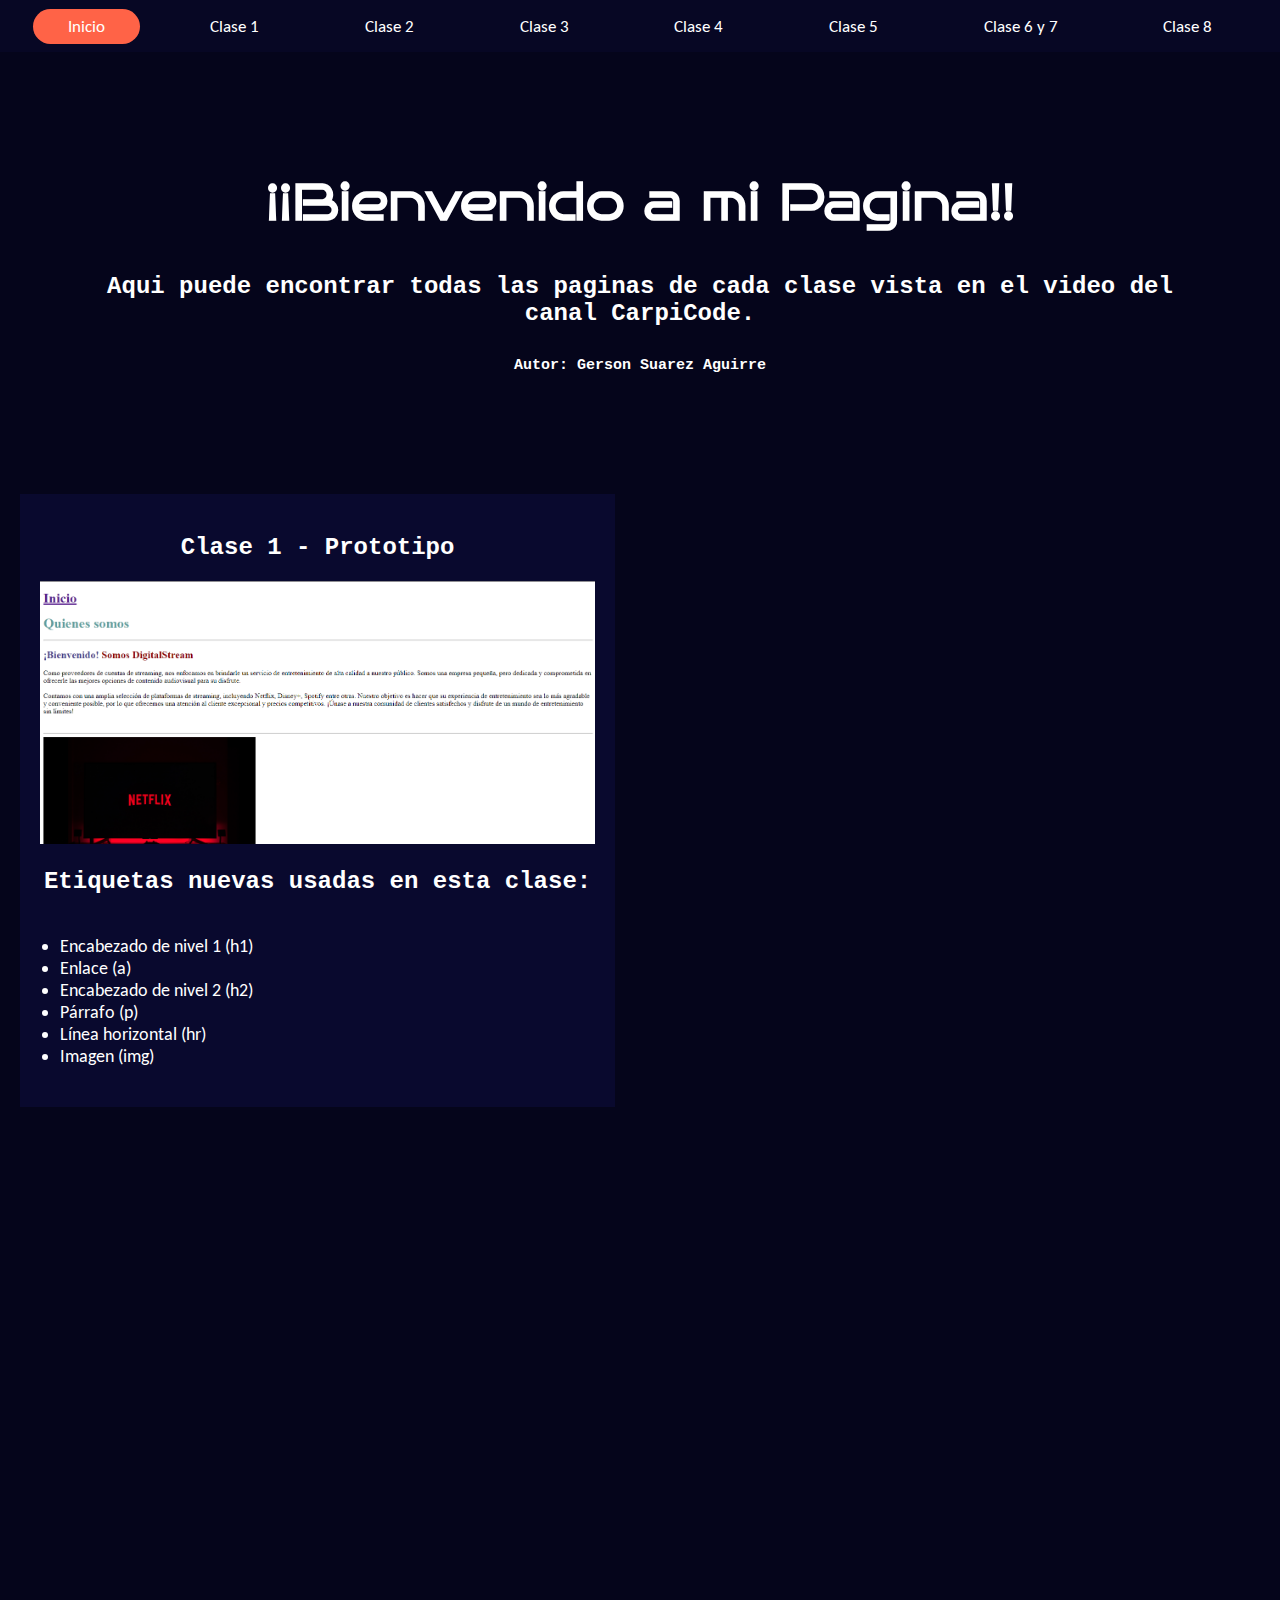
<file: index.html>
<!DOCTYPE html>
<html lang="en">
<head>
    <meta charset="UTF-8">
    <meta http-equiv="X-UA-Compatible" content="IE=edge">
    <meta name="viewport" content="width=device-width, initial-scale=1.0">
    <title>DigitalStream</title>
    <link rel="stylesheet" href="./styles/styles.css">
    <link href="https://unpkg.com/aos@2.3.1/dist/aos.css" rel="stylesheet">

</head>
<body>

    <header>
        <nav class="menuP">
            <ul>
                <li class="menuP_item active">
                    <a href="./index.html">Inicio</a>
                </li>

                <li class="menuP_item">
                    <a href="./Clase 1/index.html">Clase 1</a>
                </li>

                <li class="menuP_item">
                    <a href="./Clase 2/index.html">Clase 2</a>
                </li>     

                <li class="menuP_item">
                    <a href="./Clase 3/index.html">Clase 3</a>
                </li>     

                <li class="menuP_item">
                    <a href="./Clase 4/index.html">Clase 4</a>
                </li>     

                <li class="menuP_item">
                    <a href="./Clase 5/index.html">Clase 5</a>
                </li>     

                <li class="menuP_item">
                    <a href="./Clase 6 y 7/index.html">Clase 6 y 7</a>
                </li>     

                <li class="menuP_item">
                    <a href="./Clase 8/index.html">Clase 8</a>
                </li>     

            
            </ul>
        </nav>    
    </header>


    <section>
        <div class="texto">
            <h1>¡¡Bienvenido a mi Pagina!!</h1>
            <h3>Aqui puede encontrar todas las paginas de cada clase vista en el video del canal CarpiCode.</h3>
            <h6>Autor: Gerson Suarez Aguirre</h6>
        </div>

    </section>



    <section>
        <div class="contenedor">
            <div class="pagina 1 " data-aos="fade-right">
                <a class="contenido pagina1" href="./Clase 1/index.html">
                    <h2>Clase 1 - Prototipo</h2>
                    <img class="imagen" src="./img/clase 1.png" alt="">
                <h3>Etiquetas nuevas usadas en esta clase:</h3>                 

                <ul>
                    <li>Encabezado de nivel 1 (h1)</li>
                    <li>Enlace (a)</li>
                    <li>Encabezado de nivel 2 (h2)</li>
                    <li>Párrafo (p)</li>
                    <li>Línea horizontal (hr)</li>
                    <li>Imagen (img)</li>
                  </ul>    
                </a>


            </div>


            <div class="vacio">
                <div class="vacio">
                    <h6>(Hecho por Gerson Suarez Aguirre)</h6>
                </div>  
            </div>   

            <div class="vacio">
                <div class="vacio">
                    <h6>(Hecho por Gerson Suarez Aguirre)</h6>
                </div>  
            </div>
            

            <div class="pagina 2" data-aos="fade-left">
                <a class="contenido pagina2" href="./Clase 2/index.html">
                    <h2>Clase 2 - Herramientas HTML</h2>
                    <img class="imagen" src="./img/clase 2.png" alt="">
                <h3>Etiquetas nuevas usadas en esta clase:</h3>                 
                <ul>
                    <li>Lista no ordenada (ul) y sus elementos de lista (li)</li>
                    <li>Lista ordenada (ol) y sus elementos de lista (li)</li>
                    <li>Tabla (table), fila de tabla (tr), celda de encabezado de tabla (th) y celda de tabla (td)</li>
                    <li>Formulario (form), entrada de texto (input), etiqueta de formulario (label) y botón (button)</li>
                    <li>Contenedor genérico (div) y elemento en línea genérico (span)</li>
                    <li>Salto de línea (br)</li>
                    <li>Línea horizontal (hr)</li>
                  </ul>  
                  
                </a>


            </div>

            <div class="vacio">
                <div class="vacio">
                    <h6>(Hecho por Gerson Suarez Aguirre)</h6>
                </div>  
            </div>   

            <div class="vacio">
                <div class="vacio">
                    <h6>(Hecho por Gerson Suarez Aguirre)</h6>
                </div>  
            </div>
            
            
           

            <div class="pagina 3" data-aos="fade-right">
                <a class="contenido pagina3" href="./Clase 3/index.html">
                    <h2>Clase 3 - Adicion de CSS</h2>
                    <img class="imagen" src="./img/clase 3.png" alt="">
                <h3>Propiedades nuevas usadas en esta clase:</h3> 
                <ul>
                    <li>background-color</li>
                    <li>color</li>
                    <li>padding</li>
                    <li>text-align</li>
                    <li>font-family</li>
                    <li>font-size</li>
                    <li>font-weight</li>
                    <li>line-height</li>
                    <li>margin</li>
                    <li>display</li>
                    <li>width</li>
                    <li>height</li>
                    <li>background-image</li>
                    <li>background-size</li>
                    <li>background-repeat</li>
                    <li>background-position</li>
                  </ul>    
                  
                </a>



            </div>


            <div class="vacio">
                <div class="vacio">
                    <h6>(Hecho por Gerson Suarez Aguirre)</h6>
                </div>  
            </div>   

            <div class="vacio">
                <div class="vacio">
                    <h6>(Hecho por Gerson Suarez Aguirre)</h6>
                </div>  
            </div>
            

            <div class="pagina 4" data-aos="fade-left">
                <a class="contenido pagina4" href="./Clase 4/index.html">
                    <h2>Clase 4 - Probando Box Model</h2>
                    <img class="imagen" src="./img/clase 4.png" alt="">
                <h3>Propiedades nuevas usadas en esta clase:</h3>                 
                <ul>
                    <li>font-family</li>
                    <li>list-style-type</li>
                    <li>padding-block</li>
                    <li>text-align</li>
                    <li>position</li>
                    <li>top</li>
                    <li>z-index</li>
                    <li>display</li>
                    <li>margin-inline</li>
                    <li>text-decoration</li>
                    <li>border-radius</li>
   
                  </ul>
                </a>

            </div>


            <div class="vacio">
                <div class="vacio">
                    <h6>(Hecho por Gerson Suarez Aguirre)</h6>
                </div>  
            </div>   

            <div class="vacio">
                <div class="vacio">
                    <h6>(Hecho por Gerson Suarez Aguirre)</h6>
                </div>  
            </div>
            


            <div class="pagina 5" data-aos="fade-right">
                <a class="contenido pagina5" href="./Clase 5/index.html">
                    <h2>Clase 5 - Probando Flexbox</h2>
                    <img class="imagen" src="./img/clase 5.png" alt="">
                <h3>Propiedades nuevas usadas en esta clase:</h3>                 

                <ul>
                    <li>flex-direction</li>
                    <li>font-size</li>
                    <li>border-radius</li>
                    <li>overflow</li>
                    <li>gap</li>
                  </ul>
                </a>

                  

            </div>


            <div class="vacio">
                <div class="vacio">
                    <h6>(Hecho por Gerson Suarez Aguirre)</h6>
                </div>  
            </div>   

            <div class="vacio">
                <div class="vacio">
                    <h6>(Hecho por Gerson Suarez Aguirre)</h6>
                </div>  
            </div>
            

            <div class="pagina 67" data-aos="fade-left">
                <a class="contenido pagina6y7" href="./Clase 6 y 7/index.html">
                    <h2>Clase 7 y 8 - Probando Grid</h2>
                    <img class="imagen" src="./img/clase 6 y 7.png" alt="">
                <h3>Propiedades nuevas usadas en esta clase:</h3>                 

                <ul>
                    <li>grid-template-columns</li>
                    <li>grid-template-rows</li>
                    <li>grid-template-areas</li>
                    <li>max-width</li>
                    <li>object-fit</li>
                    <li>gap</li>
                    <li>border-radius</li>
                  </ul>
                </a>

            </div>


            <div class="vacio">
                <div class="vacio">
                    <h6>(Hecho por Gerson Suarez Aguirre)</h6>
                </div>  
            </div>   

            <div class="vacio">
                <div class="vacio">
                    <h6>(Hecho por Gerson Suarez Aguirre)</h6>
                </div>  
            </div>

            <div class="pagina 8" data-aos="fade-right">
                <a class="contenido pagina8" href="./Clase 8/index.html">
                    <h2>Clase 8 - Aplicando Animation, transform y transition</h2>
                    <img class="imagen" src="./img/clase 8.png" alt="">
                <h3>Propiedades nuevas usadas en esta clase:</h3>                 
                <ul>
                    <li>overflow</li>
                    <li>flex-direction</li>
                    <li>-webkit-animation (extraido de una pagina)</li>
                    <li>animation</li>
                    <li>transform</li>
                    <li>transition</li>
                    <li>box-shadow</li>
                  </ul>
                     
                </a>

            </div>


            

    </section>

    <script src="https://unpkg.com/aos@2.3.1/dist/aos.js"></script>
    <script>
        AOS.init();
      </script>


</body>
</html>
</file>
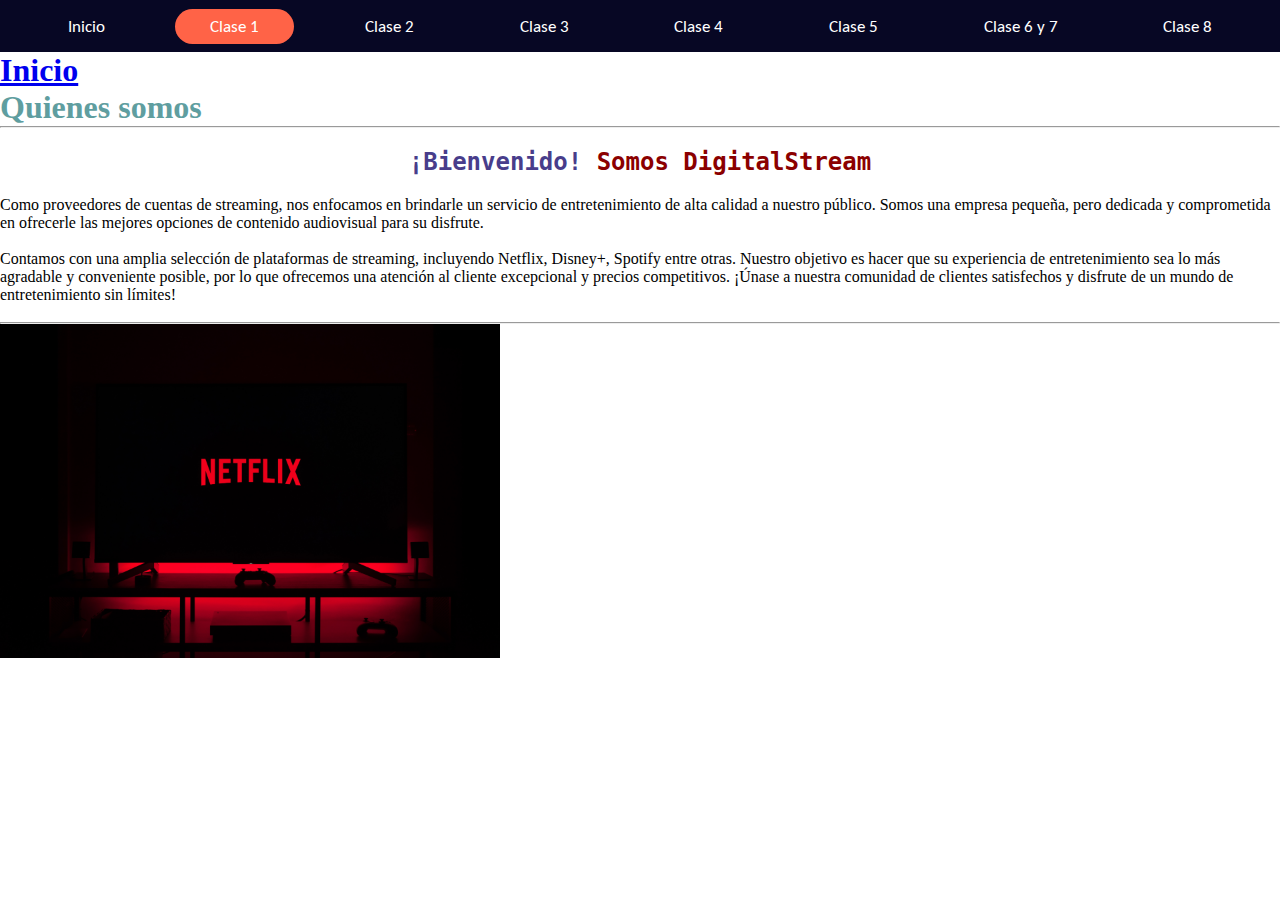
<file: Clase 1/index.html>
<!DOCTYPE html>
<html lang="en">
<head>
    <meta charset="UTF-8">
    <meta http-equiv="X-UA-Compatible" content="IE=edge">
    <meta name="viewport" content="width=device-width, initial-scale=1.0">
    <title>Clase 1</title>
    <link rel="stylesheet" href="../styles/styles.css">

</head>
<body>

    <header>
        <nav class="menuP">
            <ul>
                <li class="menuP_item ">
                    <a href="../index.html">Inicio</a>
                </li>

                <li class="menuP_item active">
                    <a href="./index.html">Clase 1</a>
                </li>

                <li class="menuP_item">
                    <a href="../Clase 2/index.html">Clase 2</a>
                </li>     

                <li class="menuP_item">
                    <a href="../Clase 3/index.html">Clase 3</a>
                </li>     

                <li class="menuP_item">
                    <a href="../Clase 4/index.html">Clase 4</a>
                </li>     

                <li class="menuP_item">
                    <a href="../Clase 5/index.html">Clase 5</a>
                </li>     

                <li class="menuP_item">
                    <a href="../Clase 6 y 7/index.html">Clase 6 y 7</a>
                </li>     

                <li class="menuP_item">
                    <a href="../Clase 8/index.html">Clase 8</a>
                </li>     

            
            </ul>
        </nav>    
    </header>
    <h1><a href="./index.html">Inicio</a></h1>


    <h1 style="color:cadetblue">Quienes somos</h1>
    <hr>
    <h2 style="color:darkred"><span style="color:darkslateblue">¡Bienvenido! </span>Somos DigitalStream</h2>
    <p>
        Como proveedores de cuentas de streaming, nos enfocamos en brindarle un servicio de entretenimiento de alta calidad a nuestro público. Somos una empresa pequeña, pero dedicada y comprometida en ofrecerle las mejores opciones de contenido audiovisual para su disfrute. 
        <br>
        <br>
        Contamos con una amplia selección de plataformas de streaming, incluyendo Netflix, Disney+, Spotify entre otras. Nuestro objetivo es hacer que su experiencia de entretenimiento sea lo más agradable y conveniente posible, por lo que ofrecemos una atención al cliente excepcional y precios competitivos. ¡Únase a nuestra comunidad de clientes satisfechos y disfrute de un mundo de entretenimiento sin límites!</p>
    <br>
    <hr>
    <img src="./Imagenes/1152297.jpg" alt="" width="500px">

    
</body>
</html>
</file>
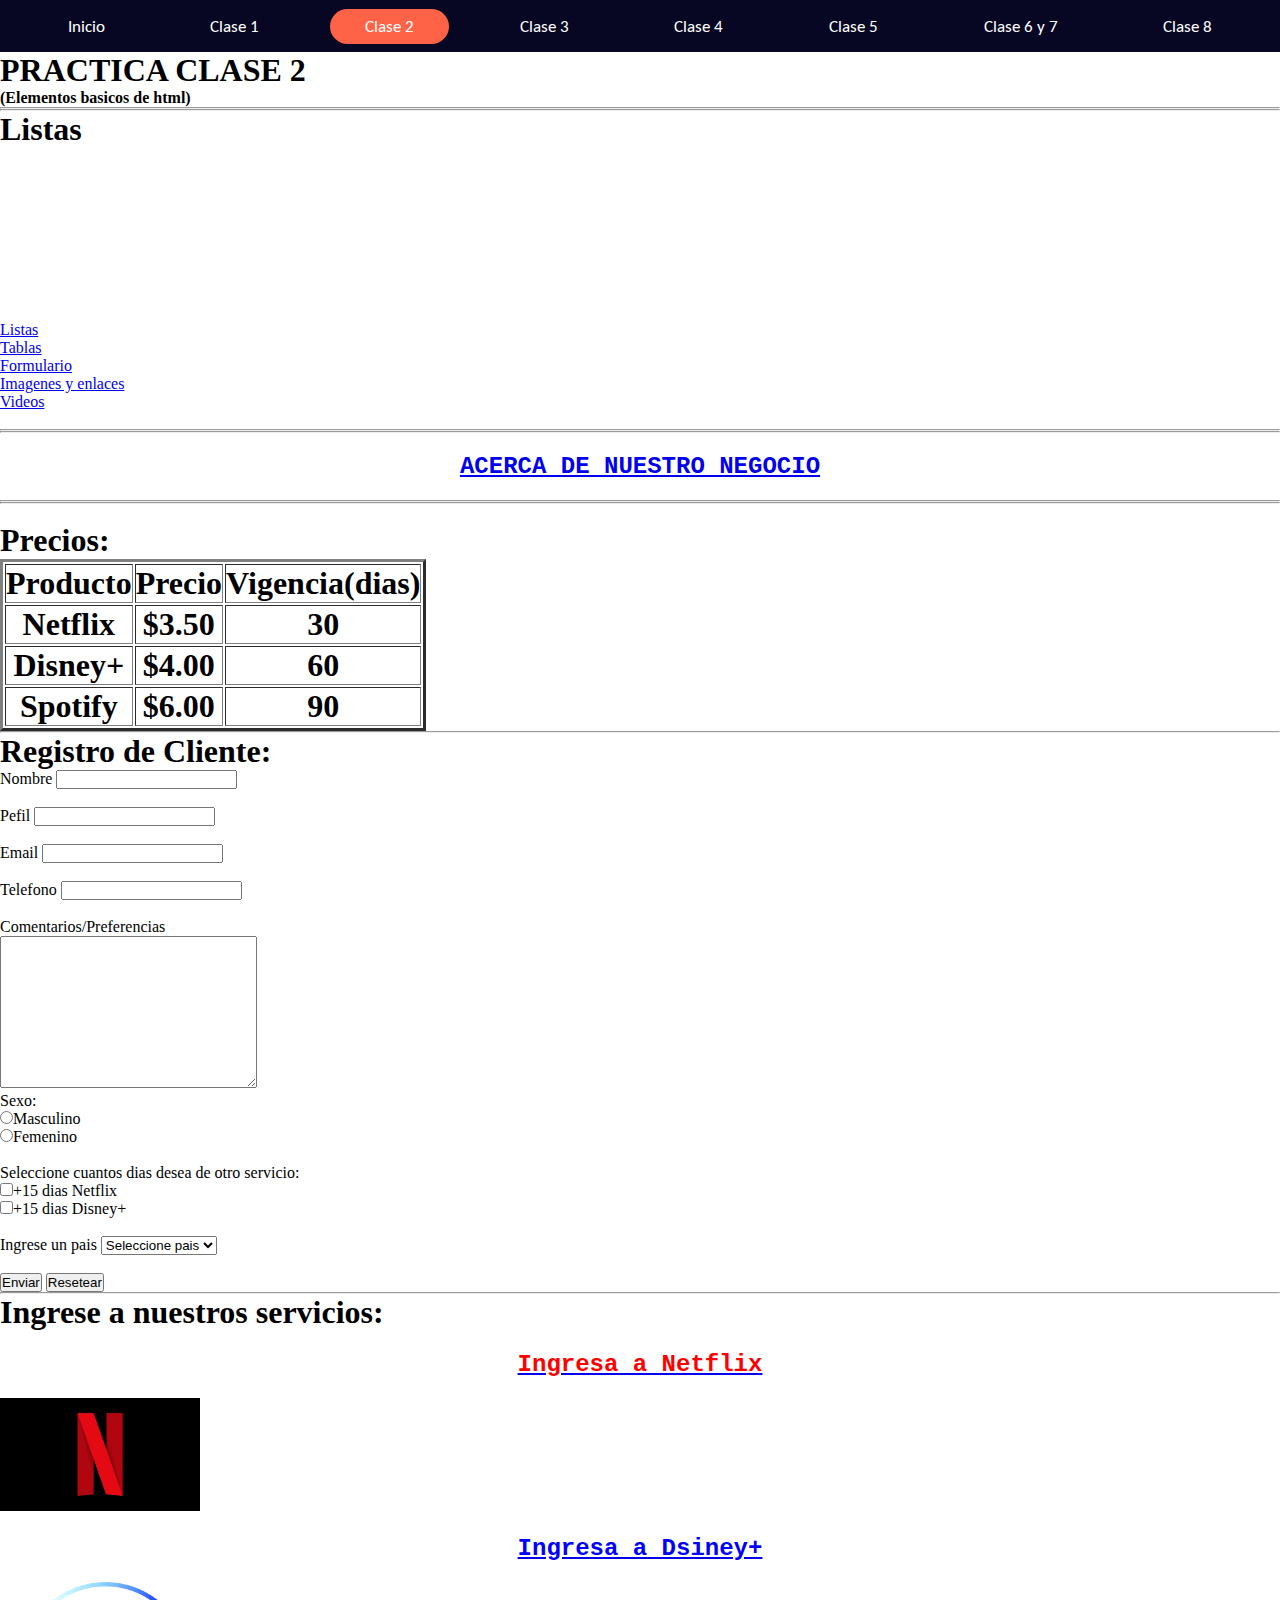
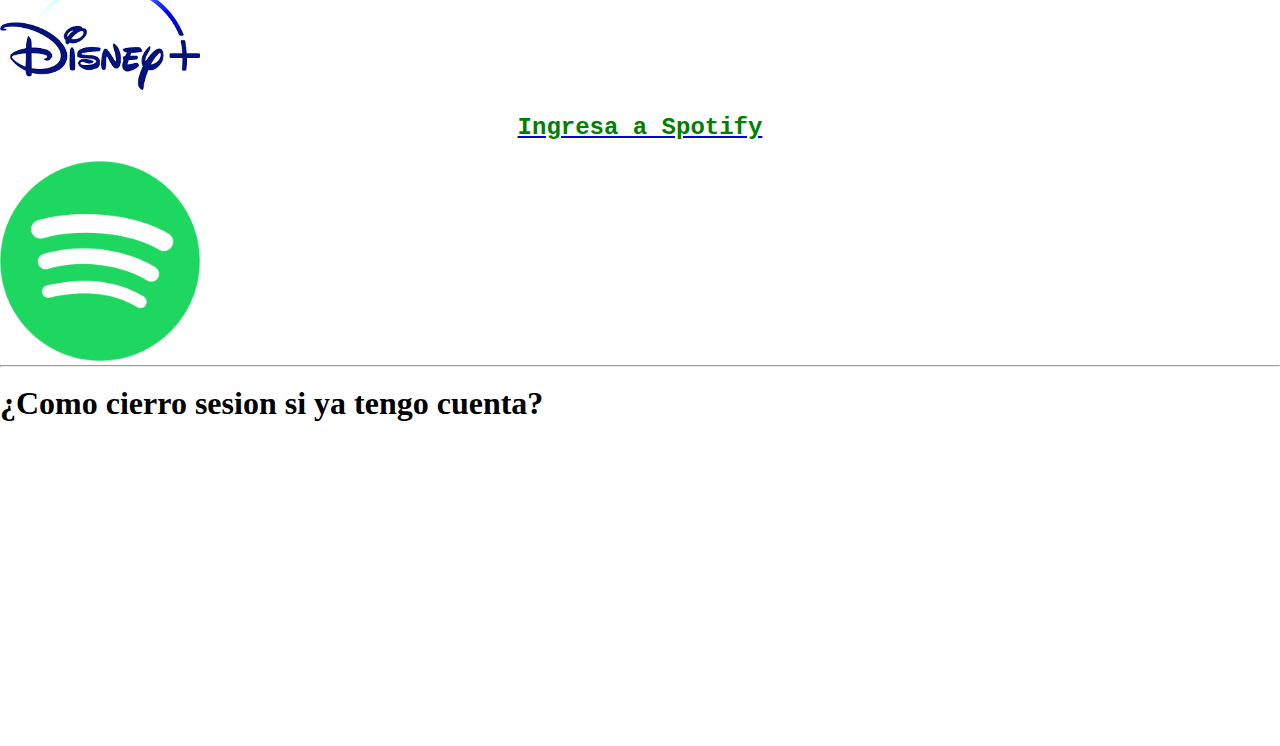
<file: Clase 2/index.html>
<!DOCTYPE html>
<html lang="en">
  <head>
    <meta charset="UTF-8" />
    <meta http-equiv="X-UA-Compatible" content="IE=edge" />
    <meta name="viewport" content="width=device-width, initial-scale=1.0" />
    <title>Clase 2: Primeros pasos con HTML</title>
    <link rel="shortcut icon" href="./imagenes/pngtree-real-estate-business-logo-template-building-property-development-and-construction-logo-image_317796.jpg" type="image/x-icon">
    <link rel="stylesheet" href="../styles/styles.css">

</head>
<body>

    <header>
        <nav class="menuP">
            <ul>
                <li class="menuP_item ">
                    <a href="../index.html">Inicio</a>
                </li>

                <li class="menuP_item ">
                    <a href="../Clase 1/index.html">Clase 1</a>
                </li>

                <li class="menuP_item active">
                    <a href="./index.html">Clase 2</a>
                </li>     

                <li class="menuP_item">
                    <a href="../Clase 3/index.html">Clase 3</a>
                </li>     

                <li class="menuP_item">
                    <a href="../Clase 4/index.html">Clase 4</a>
                </li>     

                <li class="menuP_item">
                    <a href="../Clase 5/index.html">Clase 5</a>
                </li>     

                <li class="menuP_item">
                    <a href="../Clase 6 y 7/index.html">Clase 6 y 7</a>
                </li>     

                <li class="menuP_item">
                    <a href="../Clase 8/index.html">Clase 8</a>
                </li>     

            
            </ul>
        </nav>    
    </header>

    <h1>PRACTICA CLASE 2</h1>
    <h4>(Elementos basicos de html)</h4>
    <hr>
    <hr>
    

    <h1 id="lista">Listas</h1>
    <h3>Tipos de listas:</h3>

    <ul>
        <li>Lista</li>
        <li>Con</li>
        <li>Puntos</li>
    </ul>

    <ol>
        <li><a href="#lista">Listas</a></li>
        <li><a href="#tablas">Tablas</a></li>
        <li><a href="#formulario">Formulario</a></li>
        <li><a href="#imagen">Imagenes y enlaces</a></li>
        <li><a href="#videos">Videos</a></li>


    </ol>

    <br>
    <hr>
    <hr>
    <h2><a href="./quienes-somos.html">ACERCA DE NUESTRO NEGOCIO</a></h2>
    <hr>
    <hr>
    <br>



    
    <h1 id="tablas">Precios:</51>

    <table border="3">
        <tr>
            <th>Producto</th>
            <th>Precio</th>
            <th>Vigencia(dias)</th>
        </tr>
        <tr>
            <th>Netflix</th>
            <th>$3.50</th>
            <th>30</th>
        </tr>
        <tr>
            <th>Disney+</th>
            <th>$4.00</th>
            <th>60</th>
        </tr>
        <tr>
            <th>Spotify</th>
            <th>$6.00</th>
            <th>90</th>
        </tr>
        
        
    </table>
    <hr>


    <h1>Registro de Cliente:</h1>
    <form id="formulario">
        <label for="nombre">
            Nombre
            <input type="text" id="nombre" required><br><br>
        </label>

        <label for="perfil">
            Pefil
            <input type="text" id="perfil" required><br><br>
        </label>
       
        <label for="email">
            Email
            <input type="email" id="email" required><br><br>
        </label>

        <label for="telefono">
            Telefono
            <input type="number" id="telefono" required><br><br>

        </label>

        <label for="mensaje">
            Comentarios/Preferencias<br>
            <textarea name="" id="mensaje" cols="30" rows="10" required></textarea>

        </label>
        <br>

        <label for="masc">Sexo:<br>
            <input type="radio" name="a" id="masc">Masculino

        </label>
        <br>

        <label for="fem">
            <input type="radio" name="a" id="fem">Femenino

        </label>
        <br>
        <br>

        <label for="sicheck">Seleccione cuantos dias desea de otro servicio:<br>
            <input type="checkbox" name="a" id="sicheck">+15 dias Netflix

        </label>
        <br>

        <label for="nocheck">
            <input type="checkbox" name="a" id="nocheck">+15 dias Disney+

        </label>
        <br>
        <br>

        <label>
            Ingrese un pais
            <select name="" id="">
                <option disabled selected>Seleccione pais</option>
                <option>Ecuador</option>
                <option>Peru</option>
                <option>Chile</option>
                <option>Colombia</option>


    
            </select>
    
        </label>


        <br>

        <br>

        <button type="submit">Enviar</button>
        <button type="reset">Resetear</button>

              

    </form>
<hr>


    <h1 id="imagen">Ingrese a nuestros servicios:</h1>
    <a href="https://www.netflix.com/ec/login?nextpage=https%3A%2F%2Fwww.netflix.com%2Fbrowse" target="_blank"><h3 style="color :red">Ingresa a Netflix</h3></a>
    <img src="./imagenes/net.png" alt="Texto de imagen" width="200px">
    
    <a href="https://www.disneyplus.com/es-419/login" target="_blank"><h3 style="color :blue">Ingresa a Dsiney+</h3></a>
    <img src="./imagenes/descargar.png" alt="Texto de imagen" width="200px">

    <a href="https://accounts.spotify.com/en/login" target="_blank"><h3 style="color :green">Ingresa a Spotify</h3></a>    
    <img src="./imagenes/Spotify_logo_without_text.svg.webp" alt="Texto de imagen" width="200px">

    <hr>
    <br>

    <h1 id="videos">¿Como cierro sesion si ya tengo cuenta?</h1>

    <iframe width="560" height="315" src="https://www.youtube.com/embed/7I9YYx5rNzQ" title="YouTube video player" frameborder="0" allow="accelerometer; autoplay; clipboard-write; encrypted-media; gyroscope; picture-in-picture; web-share" allowfullscreen></iframe>


  </body>
</html>
</file>
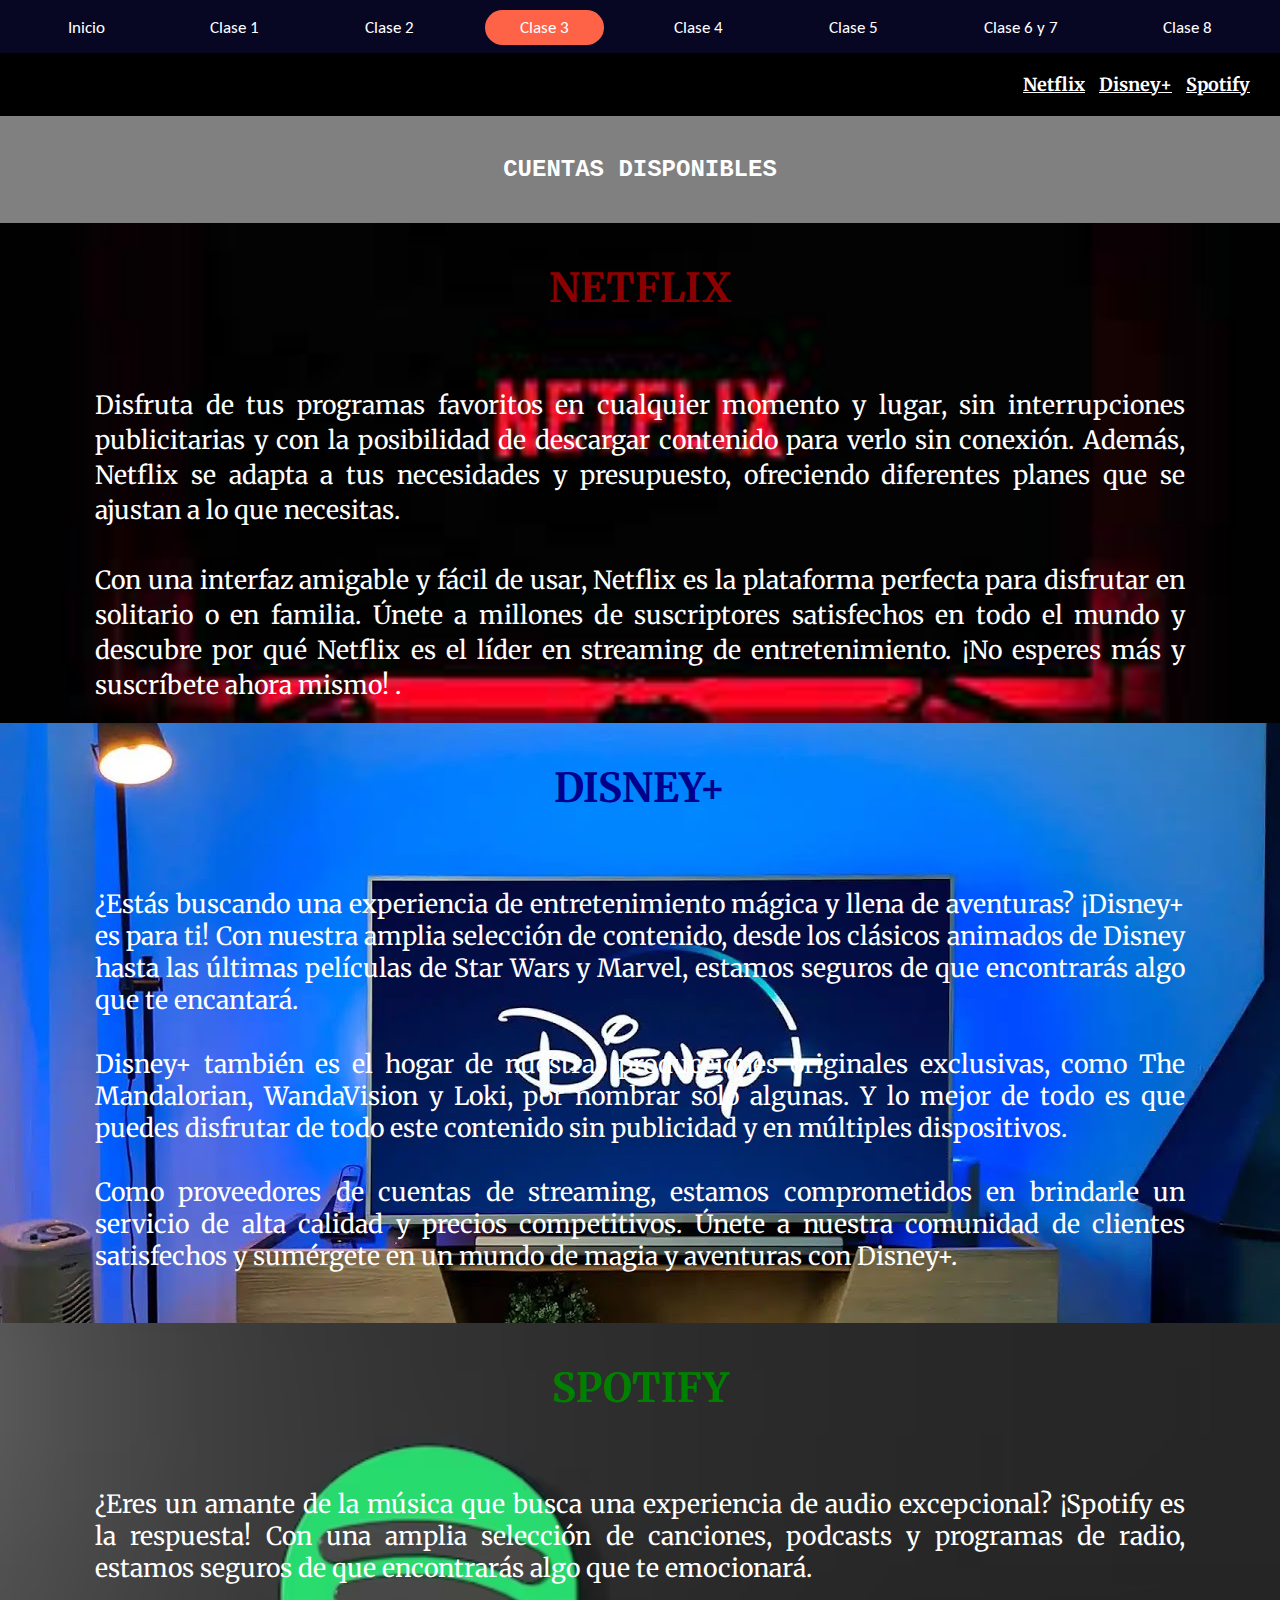
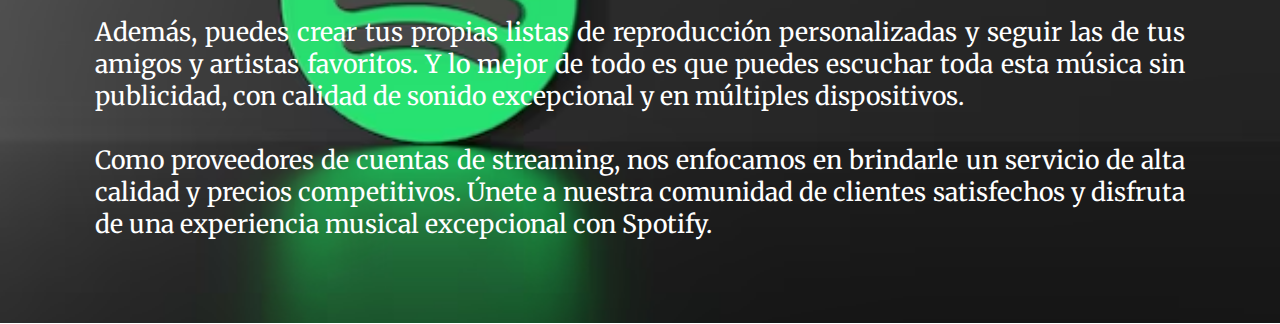
<file: Clase 3/index.html>
<!DOCTYPE html>
<html lang="en">
<head>
    <meta charset="UTF-8">
    <meta http-equiv="X-UA-Compatible" content="IE=edge">
    <meta name="viewport" content="width=device-width, initial-scale=1.0">
    <title>Clase 3</title>
    <link rel="stylesheet" href="./styles/style.css">    
    <link rel="stylesheet" href="../styles/styles.css">

</head>
<body>

    <header>
        <nav class="menuP">
            <ul>
                <li class="menuP_item ">
                    <a href="../index.html">Inicio</a>
                </li>

                <li class="menuP_item ">
                    <a href="../Clase 1/index.html">Clase 1</a>
                </li>

                <li class="menuP_item">
                    <a href="../Clase 2/index.html">Clase 2</a>
                </li>     

                <li class="menuP_item active">
                    <a href="./index.html">Clase 3</a>
                </li>     

                <li class="menuP_item">
                    <a href="../Clase 4/index.html">Clase 4</a>
                </li>     

                <li class="menuP_item">
                    <a href="../Clase 5/index.html">Clase 5</a>
                </li>     

                <li class="menuP_item">
                    <a href="../Clase 6 y 7/index.html">Clase 6 y 7</a>
                </li>     

                <li class="menuP_item">
                    <a href="../Clase 8/index.html">Clase 8</a>
                </li>     

            
            </ul>
        </nav>    
    </header>

    <nav>
        <ul class="menu">
            <li><a href="#caja">Netflix</a></li>
            <li><a href="#texto2">Disney+</a></li>
            <li><a href="#texto3">Spotify</a></li>        
        </ul>
    </nav>

    <div class="lista">
        <h2>CUENTAS DISPONIBLES</h2>
    </div>
    
    
    <div class="caja" id="caja">
        <h1>NETFLIX</h1>
        <p>Disfruta de tus programas favoritos en cualquier momento y lugar, sin interrupciones publicitarias y con la posibilidad de descargar contenido para verlo sin conexión. Además, Netflix se adapta a tus necesidades y presupuesto, ofreciendo diferentes planes que se ajustan a lo que necesitas.

        <br>
        <br>

        Con una interfaz amigable y fácil de usar, Netflix es la plataforma perfecta para disfrutar en solitario o en familia. Únete a millones de suscriptores satisfechos en todo el mundo y descubre por qué Netflix es el líder en streaming de entretenimiento. ¡No esperes más y suscríbete ahora mismo! .</p>

    </div>



    <div class="texto2" id="texto2">
        <h1>DISNEY+</h1>
        <p>¿Estás buscando una experiencia de entretenimiento mágica y llena de aventuras? ¡Disney+ es para ti! Con nuestra amplia selección de contenido, desde los clásicos animados de Disney hasta las últimas películas de Star Wars y Marvel, estamos seguros de que encontrarás algo que te encantará.

        <br>
        <br>

        Disney+ también es el hogar de nuestras producciones originales exclusivas, como The Mandalorian, WandaVision y Loki, por nombrar solo algunas. Y lo mejor de todo es que puedes disfrutar de todo este contenido sin publicidad y en múltiples dispositivos.

        <br>
        <br>

        Como proveedores de cuentas de streaming, estamos comprometidos en brindarle un servicio de alta calidad y precios competitivos. Únete a nuestra comunidad de clientes satisfechos y sumérgete en un mundo de magia y aventuras con Disney+.</p>
    </div>


    
    <div class="texto3" id="texto3">
        <h1>SPOTIFY</h1>
        <p>¿Eres un amante de la música que busca una experiencia de audio excepcional? ¡Spotify es la respuesta! Con una amplia selección de canciones, podcasts y programas de radio, estamos seguros de que encontrarás algo que te emocionará.

        <br>
        <br>

        Además, puedes crear tus propias listas de reproducción personalizadas y seguir las de tus amigos y artistas favoritos. Y lo mejor de todo es que puedes escuchar toda esta música sin publicidad, con calidad de sonido excepcional y en múltiples dispositivos.

        <br>
        <br>
            
        Como proveedores de cuentas de streaming, nos enfocamos en brindarle un servicio de alta calidad y precios competitivos. Únete a nuestra comunidad de clientes satisfechos y disfruta de una experiencia musical excepcional con Spotify.</p>
    </div>
    


</body>
</html>
</file>
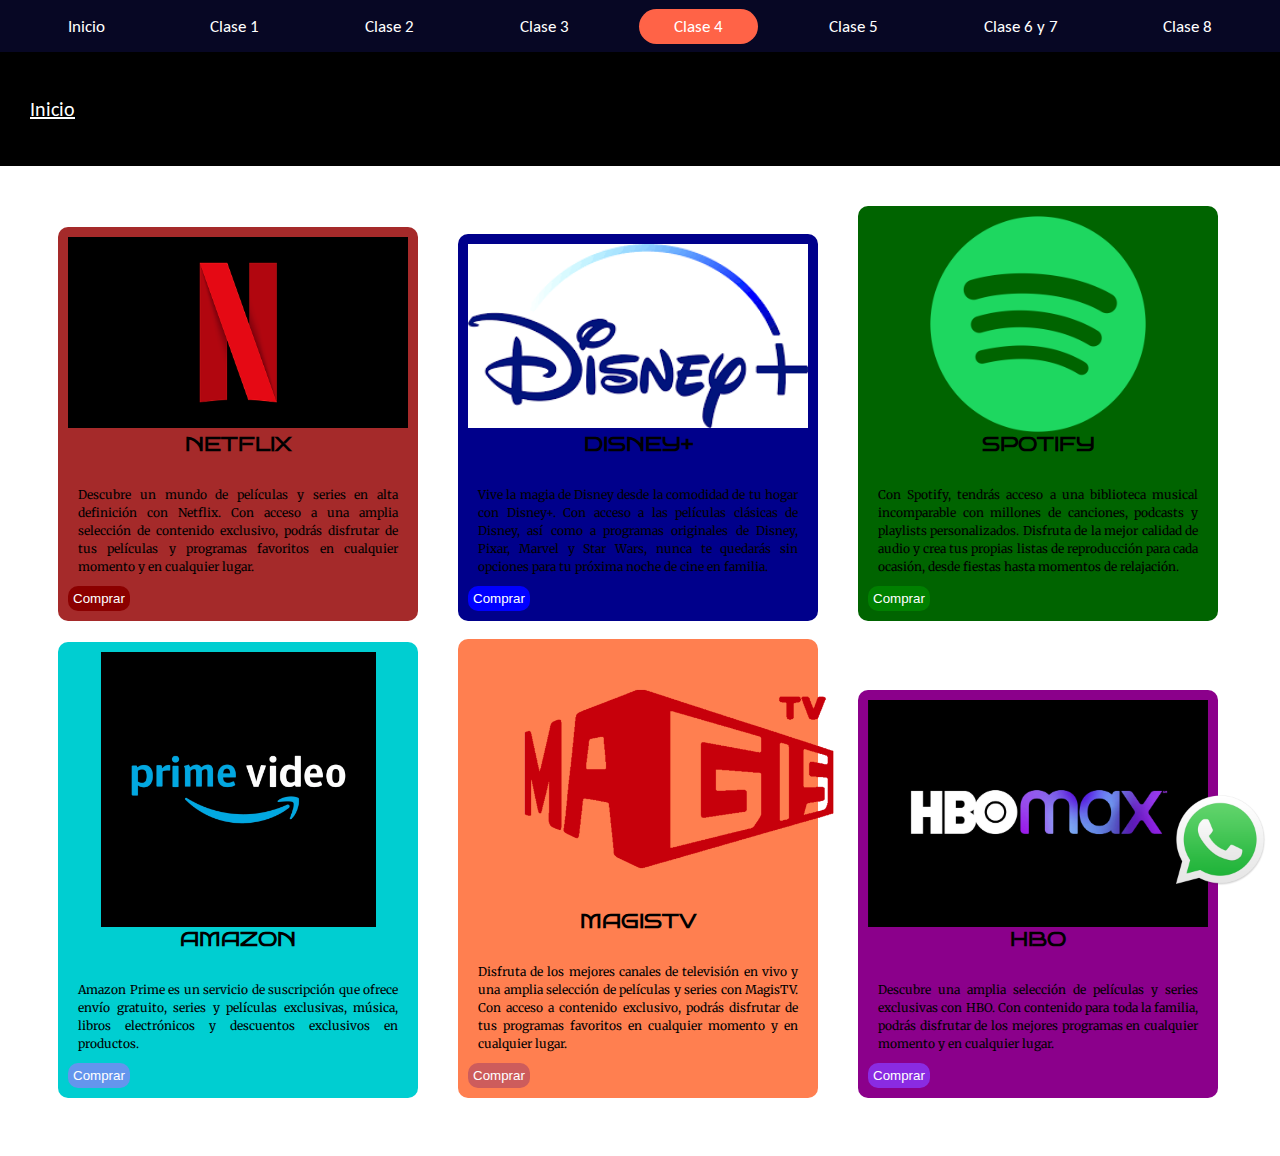
<file: Clase 4/index.html>
<!DOCTYPE html>
<html lang="en">
<head>
    <meta charset="UTF-8">
    <meta http-equiv="X-UA-Compatible" content="IE=edge">
    <meta name="viewport" content="width=device-width, initial-scale=1.0">
    <title>Clase 4</title>
    <link rel="stylesheet" href="./styles/style.css">
    <link rel="stylesheet" href="../styles/styles.css">

</head>
<body>

    <header>
        <nav class="menuP">
            <ul>
                <li class="menuP_item ">
                    <a href="../index.html">Inicio</a>
                </li>

                <li class="menuP_item ">
                    <a href="../Clase 1/index.html">Clase 1</a>
                </li>

                <li class="menuP_item">
                    <a href="../Clase 2/index.html">Clase 2</a>
                </li>     

                <li class="menuP_item ">
                    <a href="../Clase 3/index.html">Clase 3</a>
                </li>     

                <li class="menuP_item active">
                    <a href="./index.html">Clase 4</a>
                </li>     

                <li class="menuP_item">
                    <a href="../Clase 5/index.html">Clase 5</a>
                </li>     

                <li class="menuP_item">
                    <a href="../Clase 6 y 7/index.html">Clase 6 y 7</a>
                </li>     

                <li class="menuP_item">
                    <a href="../Clase 8/index.html">Clase 8</a>
                </li>     

            
            </ul>
        </nav>    
    </header>



    <header>
        <nav class="menu">
            <ul>
                <li class="menu_item active">
                    <a href="./index.html">Inicio</a>
                </li>
            </ul>
        </nav>

    </header>







    <main>
        <div class="netflix">
            <img class="Nimagen" src="./imagenes/net.png" alt="">
            <h4 class="Ntitulo">NETFLIX</h4>
            <p class="Nparrafo">Descubre un mundo de películas y series en alta definición con Netflix. Con acceso a una amplia selección de contenido exclusivo, podrás disfrutar de tus películas y programas favoritos en cualquier momento y en cualquier lugar.</p>
            <button class="Nboton">Comprar</button>

        </div>

        <div class="disney">
            <img class="Dimagen" src="./imagenes/descargar.png" alt="">
            <h4 class="Dtitulo">DISNEY+</h4>
            <p class="Dparrafo">Vive la magia de Disney desde la comodidad de tu hogar con Disney+. Con acceso a las películas clásicas de Disney, así como a programas originales de Disney, Pixar, Marvel y Star Wars, nunca te quedarás sin opciones para tu próxima noche de cine en familia.</p>
            <button class="Dboton">Comprar</button>

        </div>

        <div class="spotify">
            <img class="Simagen" src="./imagenes/Spotify_logo_without_text.svg.webp" alt="">
            <h4 class="Stitulo">SPOTIFY</h4>
            <p class="Sparrafo">Con Spotify, tendrás acceso a una biblioteca musical incomparable con millones de canciones, podcasts y playlists personalizados. Disfruta de la mejor calidad de audio y crea tus propias listas de reproducción para cada ocasión, desde fiestas hasta momentos de relajación.</p>
            <button class="Sboton">Comprar</button>

        </div>


        <div class="amazon">
            <img class="Aimagen" src="./imagenes/amazon-prime-video-logo-editorial-free-vector.webp" alt="">
            <h4 class="Atitulo">AMAZON</h4>
            <p class="Aparrafo">Amazon Prime es un servicio de suscripción que ofrece envío gratuito, series y películas exclusivas, música, libros electrónicos y descuentos exclusivos en productos.</p>
            <button class="Aboton">Comprar</button>
        </div>
        
        </div>

        <div class="magistv">
            <img class="Mimagen" src="./imagenes/Magistvla212.png" alt="">
            <h4 class="Mtitulo">MAGISTV</h4>
            <p class="Mparrafo">Disfruta de los mejores canales de televisión en vivo y una amplia selección de películas y series con MagisTV. Con acceso a contenido exclusivo, podrás disfrutar de tus programas favoritos en cualquier momento y en cualquier lugar.</p>
            <button class="Mboton">Comprar</button>
        </div>
        
        <div class="hbo">
            <img class="Himagen" src="./imagenes/hbo-max-logo-1922879.webp" alt="">
            <h4 class="Htitulo">HBO</h4>
            <p class="Hparrafo">Descubre una amplia selección de películas y series exclusivas con HBO. Con contenido para toda la familia, podrás disfrutar de los mejores programas en cualquier momento y en cualquier lugar.</p>
            <button class="Hboton">Comprar</button>
        </div>
        


    </main>

    <img class="ws" src="./imagenes/600px-Whatsapp_logo_svg (1).png" alt="">
    
</body>
</html>
</file>
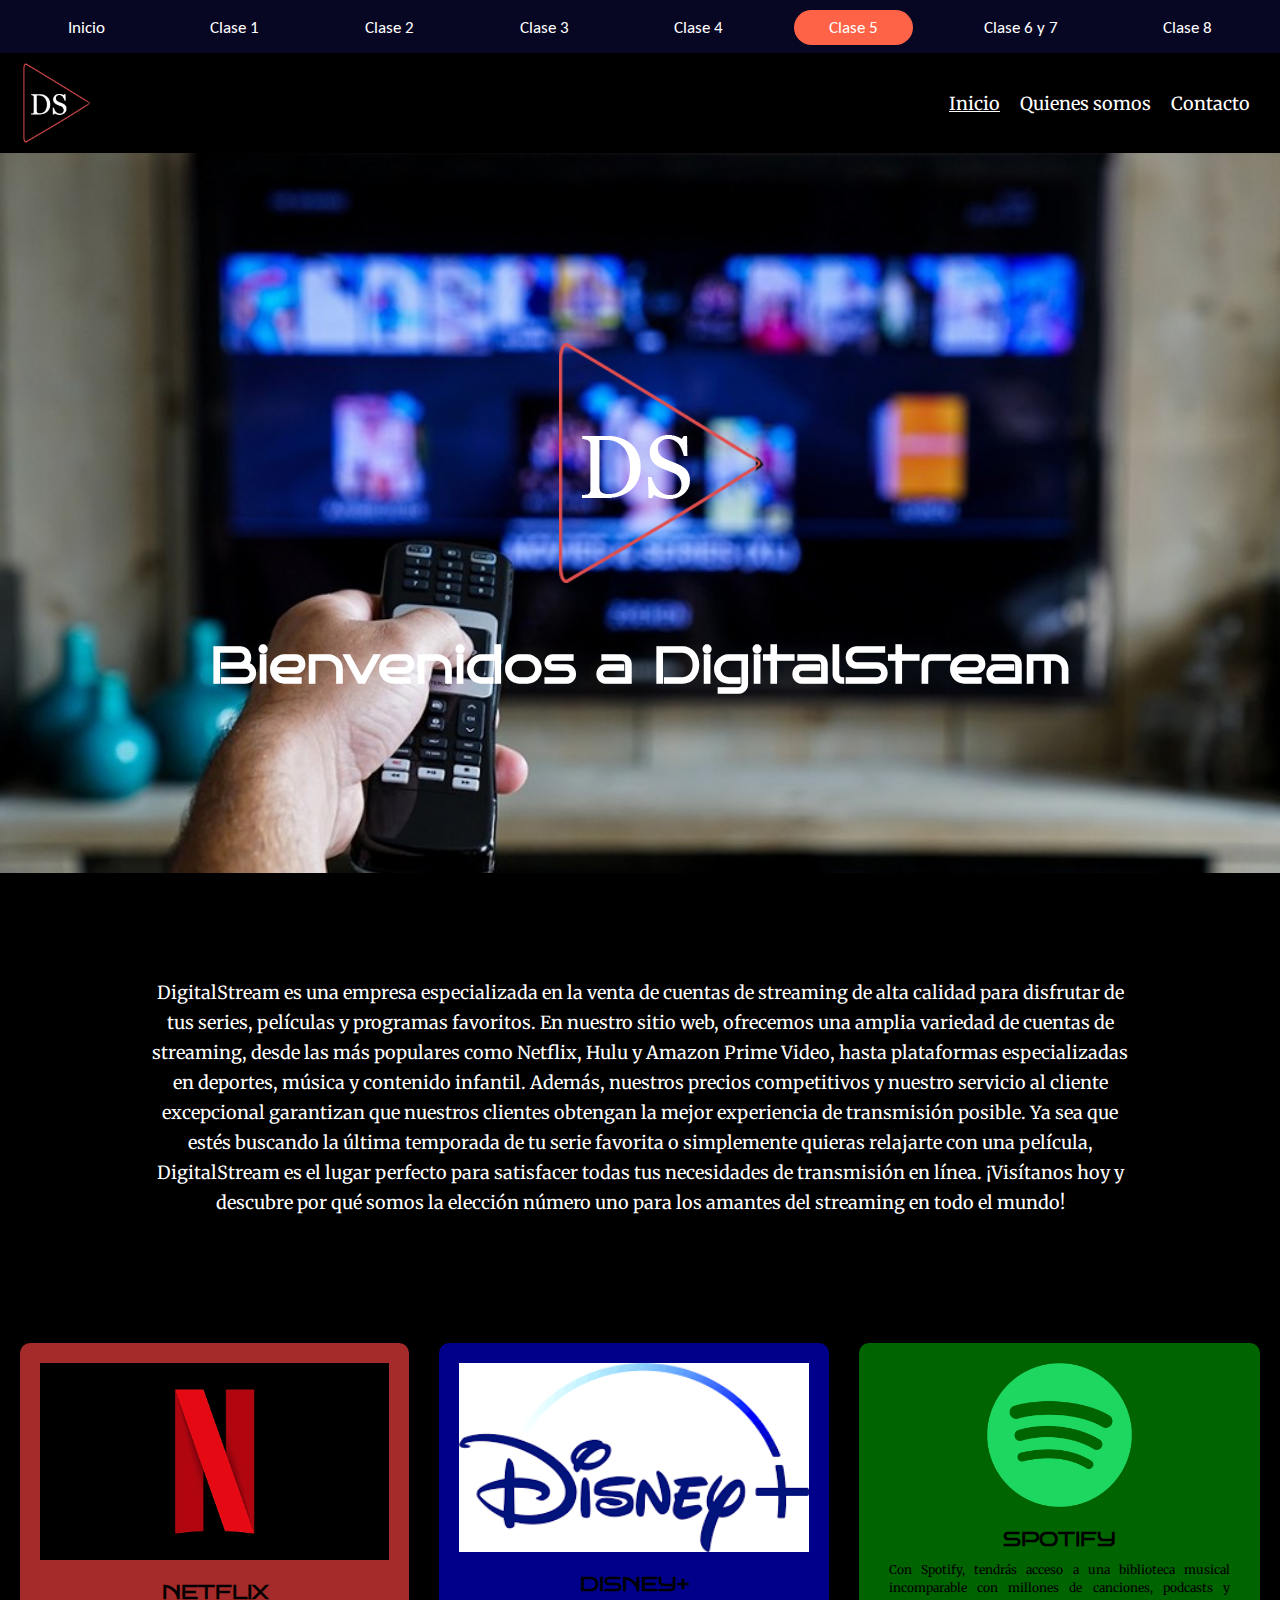
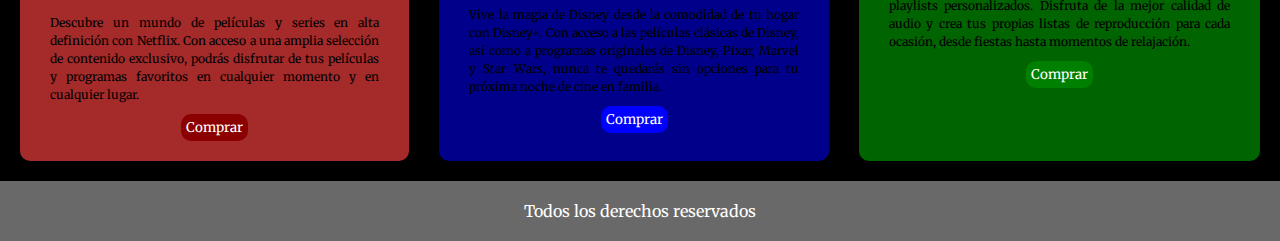
<file: Clase 5/index.html>
<!DOCTYPE html>
<html lang="en">
<head>
    <meta charset="UTF-8">
    <meta http-equiv="X-UA-Compatible" content="IE=edge">
    <meta name="viewport" content="width=device-width, initial-scale=1.0">
    <title>Clase 5</title>
    <link rel="stylesheet" href="./styles/style.css">
    
    <link rel="stylesheet" href="../styles/styles.css">

</head>
<body>

    <header>
        <nav class="menuP">
            <ul>
                <li class="menuP_item ">
                    <a href="../index.html">Inicio</a>
                </li>

                <li class="menuP_item ">
                    <a href="../Clase 1/index.html">Clase 1</a>
                </li>

                <li class="menuP_item">
                    <a href="../Clase 2/index.html">Clase 2</a>
                </li>     

                <li class="menuP_item ">
                    <a href="../Clase 3/index.html">Clase 3</a>
                </li>     

                <li class="menuP_item ">
                    <a href="../Clase 4/index.html">Clase 4</a>
                </li>     

                <li class="menuP_item active">
                    <a href="./index.html">Clase 5</a>
                </li>     

                <li class="menuP_item">
                    <a href="../Clase 6 y 7/index.html">Clase 6 y 7</a>
                </li>     

                <li class="menuP_item">
                    <a href="../Clase 8/index.html">Clase 8</a>
                </li>     

            
            </ul>
        </nav>    
    </header>


    <header class="header1">
        <img class="logo" src="./img/LOGO DigitalStreaming sin fondo.png" alt="">

        <nav class="navbar">
            <ul class="menu">
                <li class="menu__item active">
                    <a href="index.html">Inicio</a>
                </li>
                <li class="menu__item">
                    <a href="./pages/quienes.html">Quienes somos</a>                    
                </li>
                <li class="menu__item">
                    <a href="./pages/contacto.html">Contacto</a>                  

                </li>
            </ul>
        </nav>
    </header>

    <main>
        <section class="imagenPrincipal">
            <img class="logo__imagenPrincipal" src="./img/LOGO DigitalStreaming sin fondo.png" alt="">
            <h2>Bienvenidos a DigitalStream</h2>
        </section>

        <section class="parrafo_logo">
            <p>
                DigitalStream es una empresa especializada en la venta de cuentas de streaming de alta calidad para disfrutar de tus series, películas y programas favoritos. En nuestro sitio web, ofrecemos una amplia variedad de cuentas de streaming, desde las más populares como Netflix, Hulu y Amazon Prime Video, hasta plataformas especializadas en deportes, música y contenido infantil. Además, nuestros precios competitivos y nuestro servicio al cliente excepcional garantizan que nuestros clientes obtengan la mejor experiencia de transmisión posible. Ya sea que estés buscando la última temporada de tu serie favorita o simplemente quieras relajarte con una película, DigitalStream es el lugar perfecto para satisfacer todas tus necesidades de transmisión en línea. ¡Visítanos hoy y descubre por qué somos la elección número uno para los amantes del streaming en todo el mundo!</p>
        </section>



        <section class="tarjetas">

            <div class="netflix">
                <img class="Nimagen" src="./img/net.png" alt="">
                <h4 class="Ntitulo">NETFLIX</h4>
                <p class="Nparrafo">Descubre un mundo de películas y series en alta definición con Netflix. Con acceso a una amplia selección de contenido exclusivo, podrás disfrutar de tus películas y programas favoritos en cualquier momento y en cualquier lugar.</p>
                <button class="Nboton">Comprar</button>
            </div>

            <div class="disney">
                <img class="Dimagen" src="./img/descargar.png" alt="">
                <h4 class="Dtitulo">DISNEY+</h4>
                <p class="Dparrafo">Vive la magia de Disney desde la comodidad de tu hogar con Disney+. Con acceso a las películas clásicas de Disney, así como a programas originales de Disney, Pixar, Marvel y Star Wars, nunca te quedarás sin opciones para tu próxima noche de cine en familia.</p>
                <button class="Dboton">Comprar</button>
    
            </div>
    
            <div class="spotify">
                <img class="Simagen" src="./img/Spotify_logo_without_text.svg.webp" alt="">
                <h4 class="Stitulo">SPOTIFY</h4>
                <p class="Sparrafo">Con Spotify, tendrás acceso a una biblioteca musical incomparable con millones de canciones, podcasts y playlists personalizados. Disfruta de la mejor calidad de audio y crea tus propias listas de reproducción para cada ocasión, desde fiestas hasta momentos de relajación.</p>
                <button class="Sboton">Comprar</button>
    
            </div>   



        </section>
    </main>

    <footer class="pie">
        Todos los derechos reservados
    </footer>
    
</body>
</html>
</file>
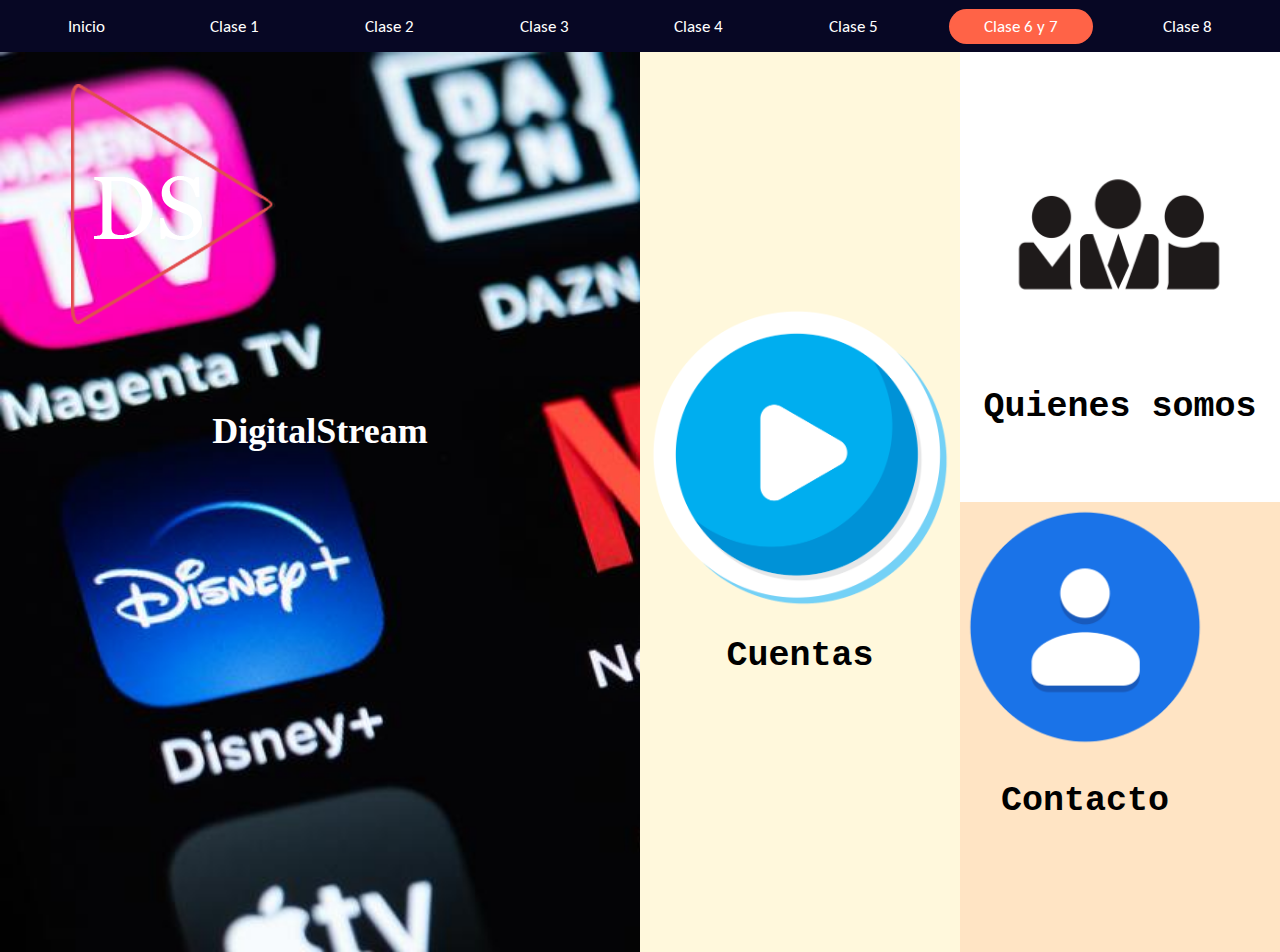
<file: Clase 6 y 7/index.html>
<!DOCTYPE html>
<html lang="en">
<head>
    <meta charset="UTF-8">
    <meta http-equiv="X-UA-Compatible" content="IE=edge">
    <meta name="viewport" content="width=device-width, initial-scale=1.0">
    <title>Digital</title>
    <link rel="stylesheet" href="./styles/digital.css">
    <link rel="stylesheet" href="../styles/styles.css">

</head>
<body>

    <header>
        <nav class="menuP">
            <ul>
                <li class="menuP_item ">
                    <a href="../index.html">Inicio</a>
                </li>

                <li class="menuP_item ">
                    <a href="../Clase 1/index.html">Clase 1</a>
                </li>

                <li class="menuP_item">
                    <a href="../Clase 2/index.html">Clase 2</a>
                </li>     

                <li class="menuP_item ">
                    <a href="../Clase 3/index.html">Clase 3</a>
                </li>     

                <li class="menuP_item">
                    <a href="../Clase 4/index.html">Clase 4</a>
                </li>     

                <li class="menuP_item">
                    <a href="../Clase 5/index.html">Clase 5</a>
                </li>     

                <li class="menuP_item active">
                    <a href="./index.html">Clase 6 y 7</a>
                </li>     

                <li class="menuP_item">
                    <a href="../Clase 8/index.html">Clase 8</a>
                </li>     

            
            </ul>
        </nav>    
    </header>
    
    <div class="container">
        <div class="logos">
            <img src="./img/LOGO DigitalStreaming sin fondo.png" alt="">
            <h1>DigitalStream</h1>
        </div>

        <div class="cuentas">
            <a href="./pages/cuentas.html">
                <img class="play" src="./img/play.webp" alt="">
                <h2>Cuentas</h2>
            </a>
        </div>

        <div class="quien">
            <a href="./pages/quienes.html">
                <img src="./img/quienes.png" alt="">
                <h2>Quienes somos</h2>
            </a>
        </div>


        <div class="contacto">
            <a href="./pages/contacto.html">
                <img src="./img/Google_Contacts_logo.png" alt="">
                <h2>Contacto</h2>
            </a>
        </div>

    </div>
    
</body>
</html>
</file>
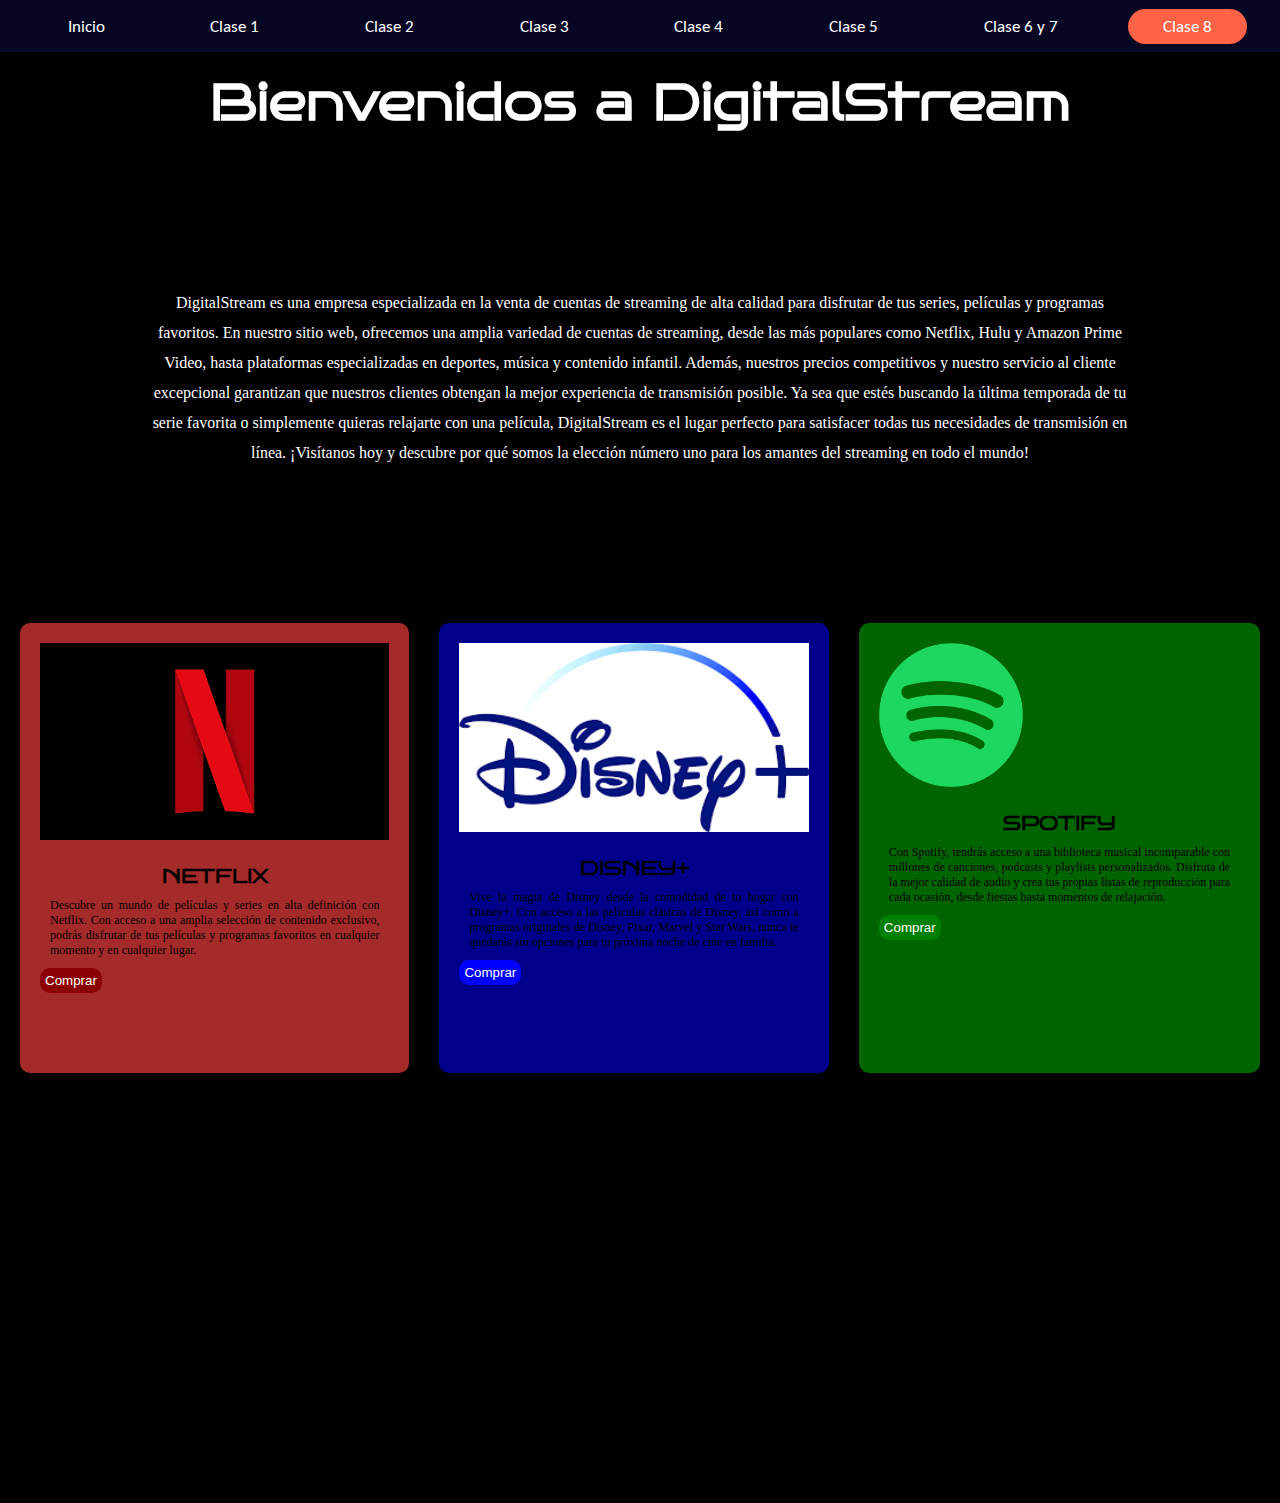
<file: Clase 8/index.html>
<!DOCTYPE html>
<html lang="en">
<head>
    <meta charset="UTF-8">
    <meta http-equiv="X-UA-Compatible" content="IE=edge">
    <meta name="viewport" content="width=device-width, initial-scale=1.0">
    <title>Digital</title>
    <link rel="stylesheet" href="./styles/style.css">
    <link rel="stylesheet" href="../styles/styles.css">

</head>
<body>

    <header>
        <nav class="menuP">
            <ul>
                <li class="menuP_item ">
                    <a href="../index.html">Inicio</a>
                </li>

                <li class="menuP_item ">
                    <a href="../Clase 1/index.html">Clase 1</a>
                </li>

                <li class="menuP_item">
                    <a href="../Clase 2/index.html">Clase 2</a>
                </li>     

                <li class="menuP_item ">
                    <a href="../Clase 3/index.html">Clase 3</a>
                </li>     

                <li class="menuP_item">
                    <a href="../Clase 4/index.html">Clase 4</a>
                </li>     

                <li class="menuP_item">
                    <a href="../Clase 5/index.html">Clase 5</a>
                </li>     

                <li class="menuP_item ">
                    <a href="../Clase 6 y 7/index.html">Clase 6 y 7</a>
                </li>     

                <li class="menuP_item active">
                    <a href="./index.html">Clase 8</a>
                </li>     

            
            </ul>
        </nav>    
    </header>




    <main>

        <section class="parrafo_logo">

            <h2>Bienvenidos a DigitalStream</h2>
            <p>
                DigitalStream es una empresa especializada en la venta de cuentas de streaming de alta calidad para disfrutar de tus series, películas y programas favoritos. En nuestro sitio web, ofrecemos una amplia variedad de cuentas de streaming, desde las más populares como Netflix, Hulu y Amazon Prime Video, hasta plataformas especializadas en deportes, música y contenido infantil. Además, nuestros precios competitivos y nuestro servicio al cliente excepcional garantizan que nuestros clientes obtengan la mejor experiencia de transmisión posible. Ya sea que estés buscando la última temporada de tu serie favorita o simplemente quieras relajarte con una película, DigitalStream es el lugar perfecto para satisfacer todas tus necesidades de transmisión en línea. ¡Visítanos hoy y descubre por qué somos la elección número uno para los amantes del streaming en todo el mundo!</p>
        </section>


        <section class="tarjetas">

            <div class="supernetflix">
                <div class="netflix">
                    <img class="Nimagen" src="./img/net.png" alt="">
                    <h4 class="Ntitulo">NETFLIX</h4>
                    <p class="Nparrafo">Descubre un mundo de películas y series en alta definición con Netflix. Con acceso a una amplia selección de contenido exclusivo, podrás disfrutar de tus películas y programas favoritos en cualquier momento y en cualquier lugar.</p>
                    <button class="Nboton">Comprar</button>
                </div>

            </div>

            
            <div class="superdisney">
                <div class="disney">
                    <img class="Dimagen" src="./img/descargar.png" alt="">
                    <h4 class="Dtitulo">DISNEY+</h4>
                    <p class="Dparrafo">Vive la magia de Disney desde la comodidad de tu hogar con Disney+. Con acceso a las películas clásicas de Disney, así como a programas originales de Disney, Pixar, Marvel y Star Wars, nunca te quedarás sin opciones para tu próxima noche de cine en familia.</p>
                    <button class="Dboton">Comprar</button>
        
                </div>
        
            </div>



            <div class="superspotify">
                <div class="spotify">
                <img class="Simagen" src="./img/Spotify_logo_without_text.svg.webp" alt="">
                <h4 class="Stitulo">SPOTIFY</h4>
                <p class="Sparrafo">Con Spotify, tendrás acceso a una biblioteca musical incomparable con millones de canciones, podcasts y playlists personalizados. Disfruta de la mejor calidad de audio y crea tus propias listas de reproducción para cada ocasión, desde fiestas hasta momentos de relajación.</p>
                <button class="Sboton">Comprar</button>
    
            </div>  

            </div>
             

        </section>
    </main>



</body>
</html>
</file>
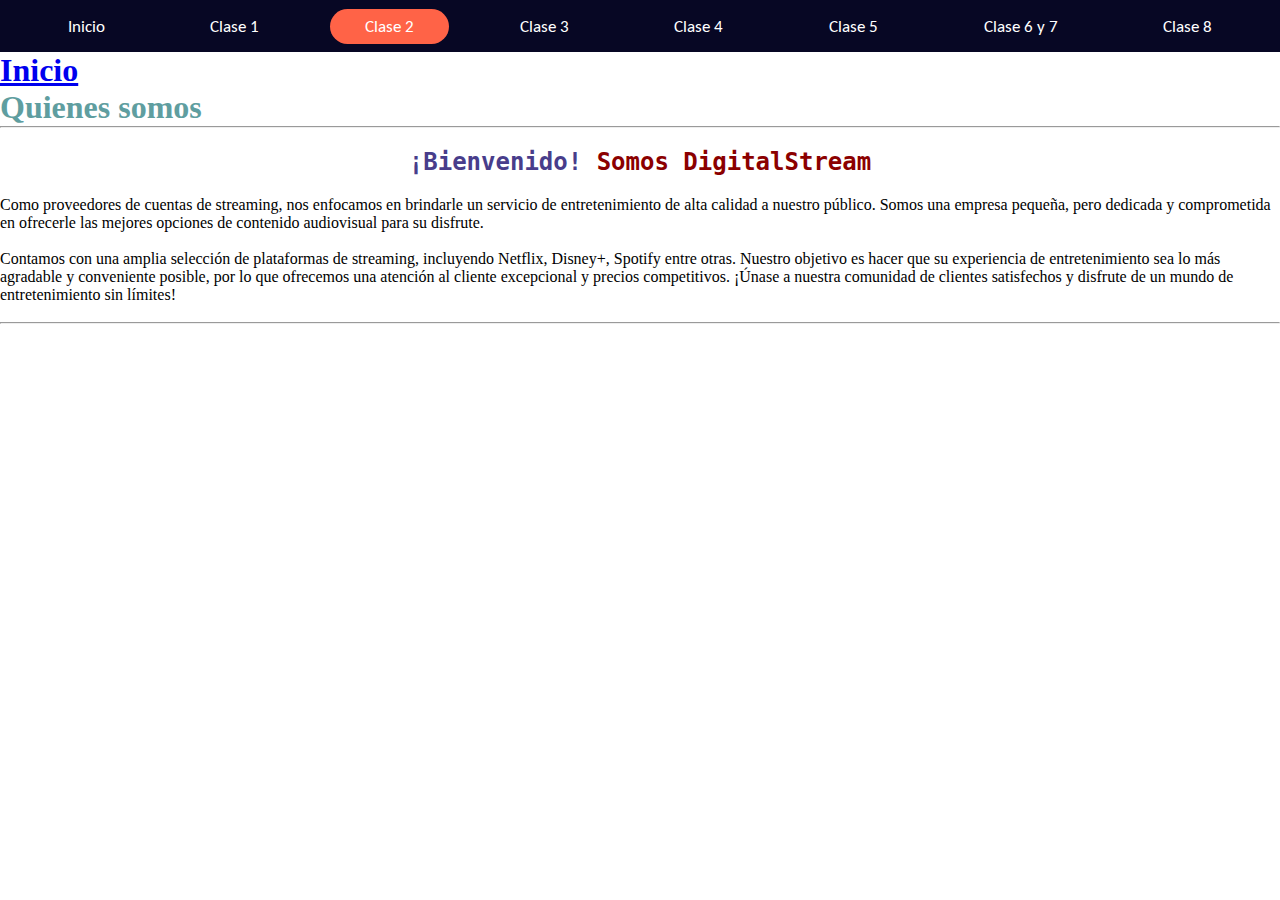
<file: Clase 2/quienes-somos.html>
<!DOCTYPE html>
<html lang="en">
<head>
    <meta charset="UTF-8">
    <meta http-equiv="X-UA-Compatible" content="IE=edge">
    <meta name="viewport" content="width=device-width, initial-scale=1.0">
    <title>Quienes somos</title>
    <link rel="stylesheet" href="../styles/styles.css">

</head>
<body>

    <header>
        <nav class="menuP">
            <ul>
                <li class="menuP_item ">
                    <a href="../index.html">Inicio</a>
                </li>

                <li class="menuP_item ">
                    <a href="../Clase 1/index.html">Clase 1</a>
                </li>

                <li class="menuP_item active">
                    <a href="./index.html">Clase 2</a>
                </li>     

                <li class="menuP_item">
                    <a href="../Clase 3/index.html">Clase 3</a>
                </li>     

                <li class="menuP_item">
                    <a href="../Clase 4/index.html">Clase 4</a>
                </li>     

                <li class="menuP_item">
                    <a href="../Clase 5/index.html">Clase 5</a>
                </li>     

                <li class="menuP_item">
                    <a href="../Clase 6 y 7/index.html">Clase 6 y 7</a>
                </li>     

                <li class="menuP_item">
                    <a href="../Clase 8/index.html">Clase 8</a>
                </li>     

            
            </ul>
        </nav>    
    </header>

    <h1><a href="./index.html">Inicio</a></h1>


    <h1 style="color:cadetblue">Quienes somos</h1>
    <hr>
    <h2 style="color:darkred"><span style="color:darkslateblue">¡Bienvenido! </span>Somos DigitalStream</h2>
    <p>
        Como proveedores de cuentas de streaming, nos enfocamos en brindarle un servicio de entretenimiento de alta calidad a nuestro público. Somos una empresa pequeña, pero dedicada y comprometida en ofrecerle las mejores opciones de contenido audiovisual para su disfrute. 
        <br>
        <br>
        Contamos con una amplia selección de plataformas de streaming, incluyendo Netflix, Disney+, Spotify entre otras. Nuestro objetivo es hacer que su experiencia de entretenimiento sea lo más agradable y conveniente posible, por lo que ofrecemos una atención al cliente excepcional y precios competitivos. ¡Únase a nuestra comunidad de clientes satisfechos y disfrute de un mundo de entretenimiento sin límites!</p>
    <br>
    <hr>

    
</body>
</html>
</file>
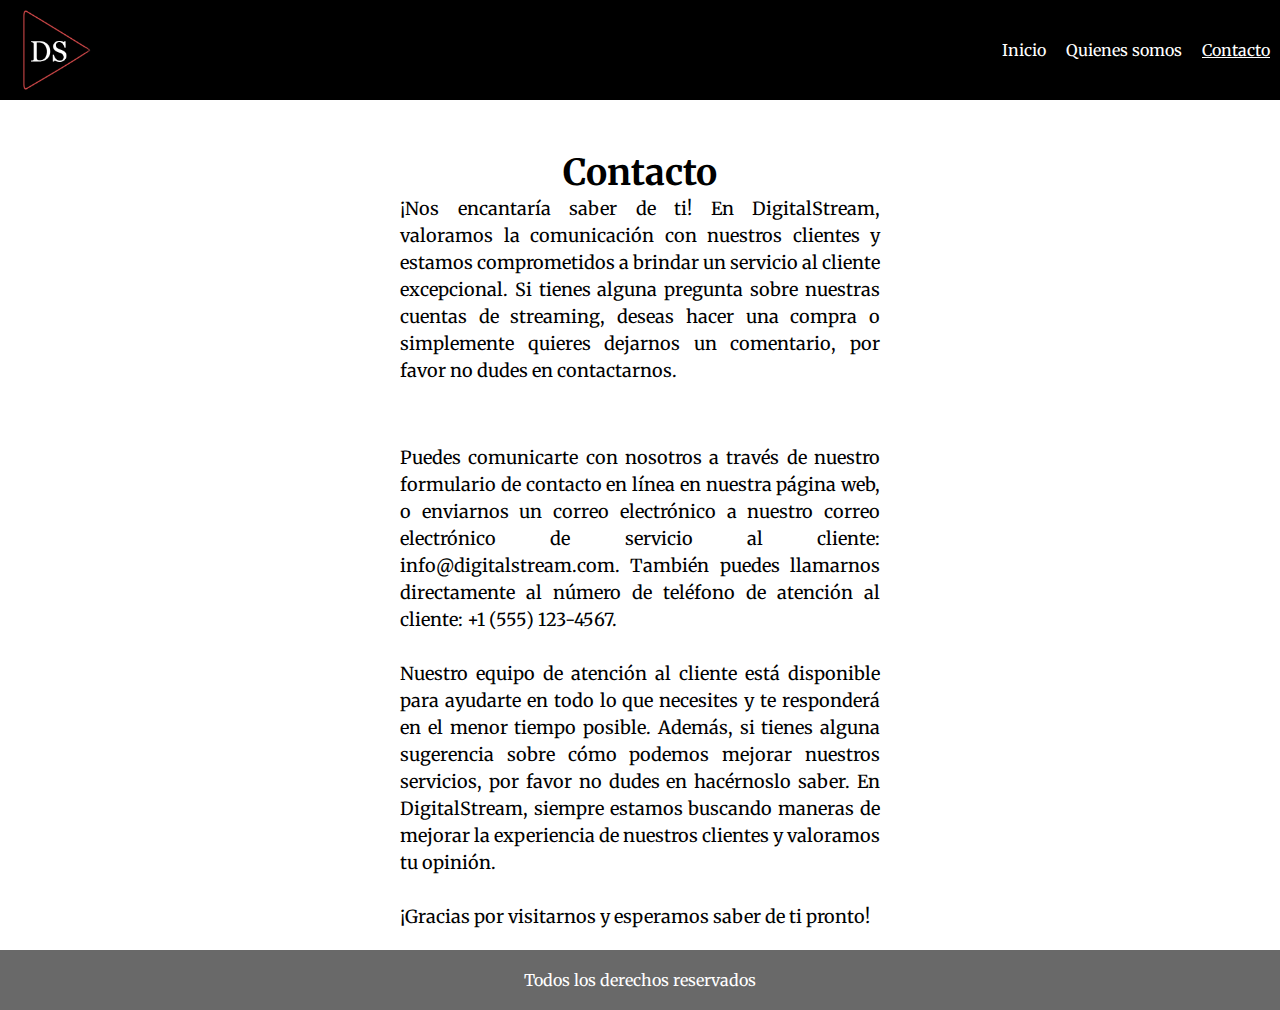
<file: Clase 5/pages/contacto.html>
<!DOCTYPE html>
<html lang="en">
<head>
    <meta charset="UTF-8">
    <meta http-equiv="X-UA-Compatible" content="IE=edge">
    <meta name="viewport" content="width=device-width, initial-scale=1.0">
    <title>Contacto</title>
    <link rel="stylesheet" href="../styles/style.css">

</head>
<body>
    
    <header class="header1">
        <img class="logo" src="../img/LOGO DigitalStreaming sin fondo.png" alt="">

        <nav class="navbar">
            <ul class="menu">
                <li class="menu__item">
                    <a href="../index.html">Inicio</a>
                </li>
                <li class="menu__item">
                    <a href="./quienes.html">Quienes somos</a>                    
                </li>
                <li class="menu__item active">
                    <a href="./contacto.html">Contacto</a>                  

                </li>
            </ul>
        </nav>
    </header>

    <h1>Contacto</h1>
    <p>¡Nos encantaría saber de ti! En DigitalStream, valoramos la comunicación con nuestros clientes y estamos comprometidos a brindar un servicio al cliente excepcional. Si tienes alguna pregunta sobre nuestras cuentas de streaming, deseas hacer una compra o simplemente quieres dejarnos un comentario, por favor no dudes en contactarnos.</p>
<br><br>
    
    <p>Puedes comunicarte con nosotros a través de nuestro formulario de contacto en línea en nuestra página web, o enviarnos un correo electrónico a nuestro correo electrónico de servicio al cliente: info@digitalstream.com. También puedes llamarnos directamente al número de teléfono de atención al cliente: +1 (555) 123-4567.
        <br><br>

        Nuestro equipo de atención al cliente está disponible para ayudarte en todo lo que necesites y te responderá en el menor tiempo posible. Además, si tienes alguna sugerencia sobre cómo podemos mejorar nuestros servicios, por favor no dudes en hacérnoslo saber. En DigitalStream, siempre estamos buscando maneras de mejorar la experiencia de nuestros clientes y valoramos tu opinión.
        <br><br>
        ¡Gracias por visitarnos y esperamos saber de ti pronto!</p>

    <footer class="pie">
        Todos los derechos reservados
    </footer>
    
</body>
</html>
</file>
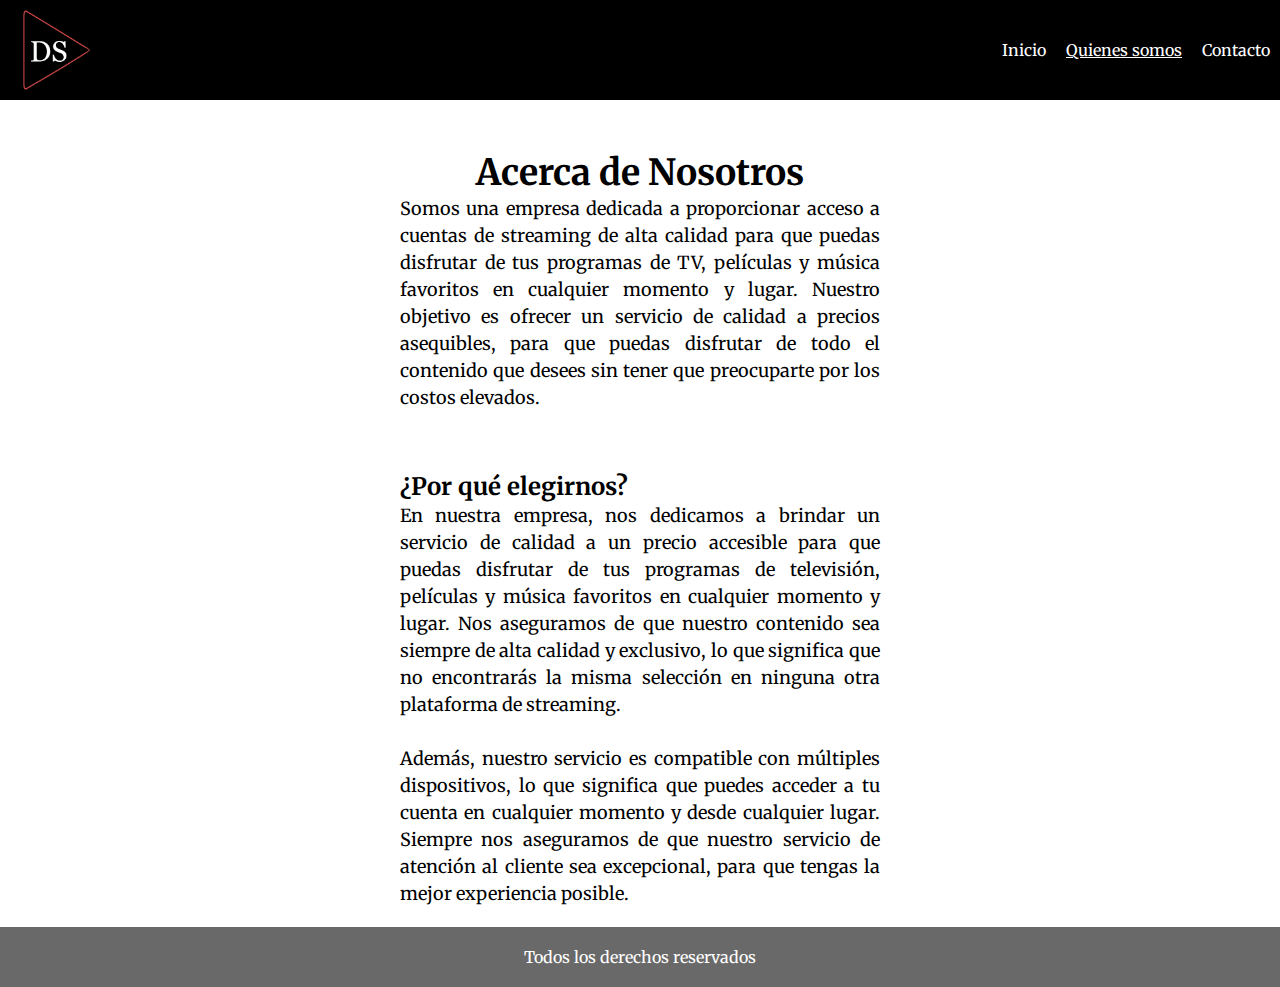
<file: Clase 5/pages/quienes.html>
<!DOCTYPE html>
<html lang="en">
<head>
    <meta charset="UTF-8">
    <meta http-equiv="X-UA-Compatible" content="IE=edge">
    <meta name="viewport" content="width=device-width, initial-scale=1.0">
    <title>Clase 5</title>
    <link rel="stylesheet" href="../styles/style.css">
</head>
<body>

    <header class="header1">
        <img class="logo" src="../img/LOGO DigitalStreaming sin fondo.png" alt="">

        <nav class="navbar">
            <ul class="menu">
                <li class="menu__item">
                    <a href="../index.html">Inicio</a>
                </li>
                <li class="menu__item active">
                    <a href="./quienes.html">Quienes somos</a>                    
                </li>
                <li class="menu__item">
                    <a href="./contacto.html">Contacto</a>                  

                </li>
            </ul>
        </nav>
    </header>

    <h1>Acerca de Nosotros</h1>
    <p>Somos una empresa dedicada a proporcionar acceso a cuentas de streaming de alta calidad para que puedas disfrutar de tus programas de TV, películas y música favoritos en cualquier momento y lugar. Nuestro objetivo es ofrecer un servicio de calidad a precios asequibles, para que puedas disfrutar de todo el contenido que desees sin tener que preocuparte por los costos elevados.</p>
<br>
<br>
    <h3>¿Por qué elegirnos?</h3>

    <p>En nuestra empresa, nos dedicamos a brindar un servicio de calidad a un precio accesible para que puedas disfrutar de tus programas de televisión, películas y música favoritos en cualquier momento y lugar. Nos aseguramos de que nuestro contenido sea siempre de alta calidad y exclusivo, lo que significa que no encontrarás la misma selección en ninguna otra plataforma de streaming.<br><br>

        Además, nuestro servicio es compatible con múltiples dispositivos, lo que significa que puedes acceder a tu cuenta en cualquier momento y desde cualquier lugar. Siempre nos aseguramos de que nuestro servicio de atención al cliente sea excepcional, para que tengas la mejor experiencia posible.</p>
    
        <footer class="pie">
            Todos los derechos reservados
        </footer>

    
</body>
</html>
</file>
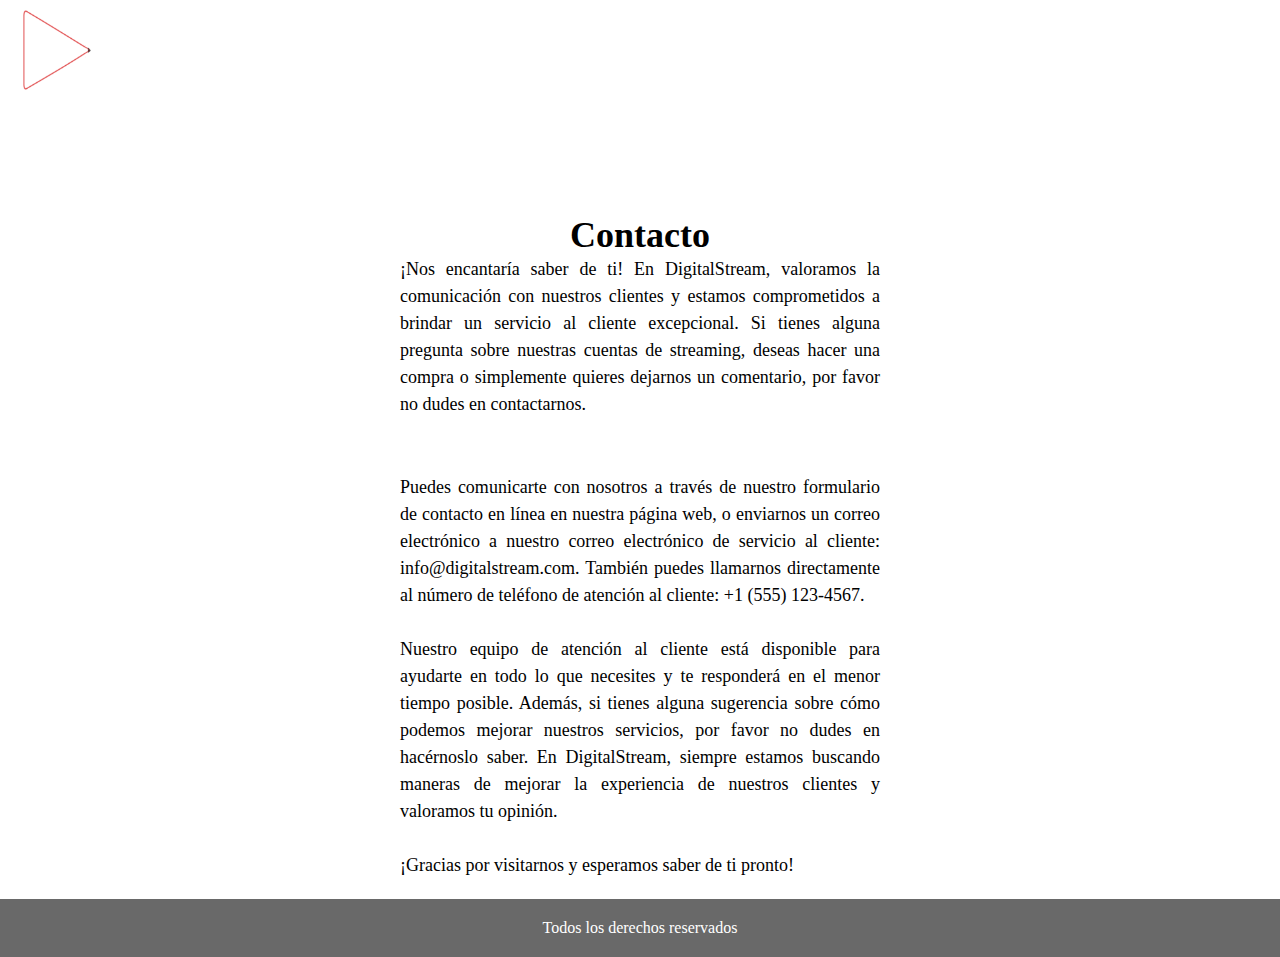
<file: Clase 6 y 7/pages/contacto.html>
<!DOCTYPE html>
<html lang="en">
<head>
    <meta charset="UTF-8">
    <meta http-equiv="X-UA-Compatible" content="IE=edge">
    <meta name="viewport" content="width=device-width, initial-scale=1.0">
    <title>Contacto</title>
    <link rel="stylesheet" href="../styles/digital.css">

</head>
<body>
    <header>
        <img class="logo" src="../img/LOGO DigitalStreaming sin fondo.png" alt="">

        <nav class="navbar">
            <ul class="menu">
                <li class="menu__item">
                    <a href="../index.html">Inicio</a>
                </li>
                <li class="menu__item">
                    <a href="./quienes.html">Quienes somos</a>                    
                </li>
                <li class="menu__item active">
                    <a href="./contacto.html">Contacto</a>                  

                </li>
            </ul>
        </nav>
    </header>

    <h1>Contacto</h1>
    <p>¡Nos encantaría saber de ti! En DigitalStream, valoramos la comunicación con nuestros clientes y estamos comprometidos a brindar un servicio al cliente excepcional. Si tienes alguna pregunta sobre nuestras cuentas de streaming, deseas hacer una compra o simplemente quieres dejarnos un comentario, por favor no dudes en contactarnos.</p>
<br><br>
    
    <p>Puedes comunicarte con nosotros a través de nuestro formulario de contacto en línea en nuestra página web, o enviarnos un correo electrónico a nuestro correo electrónico de servicio al cliente: info@digitalstream.com. También puedes llamarnos directamente al número de teléfono de atención al cliente: +1 (555) 123-4567.
        <br><br>

        Nuestro equipo de atención al cliente está disponible para ayudarte en todo lo que necesites y te responderá en el menor tiempo posible. Además, si tienes alguna sugerencia sobre cómo podemos mejorar nuestros servicios, por favor no dudes en hacérnoslo saber. En DigitalStream, siempre estamos buscando maneras de mejorar la experiencia de nuestros clientes y valoramos tu opinión.
        <br><br>
        ¡Gracias por visitarnos y esperamos saber de ti pronto!</p>

    <footer class="pie">
        Todos los derechos reservados
    </footer>
    
</body>
</html>
</file>
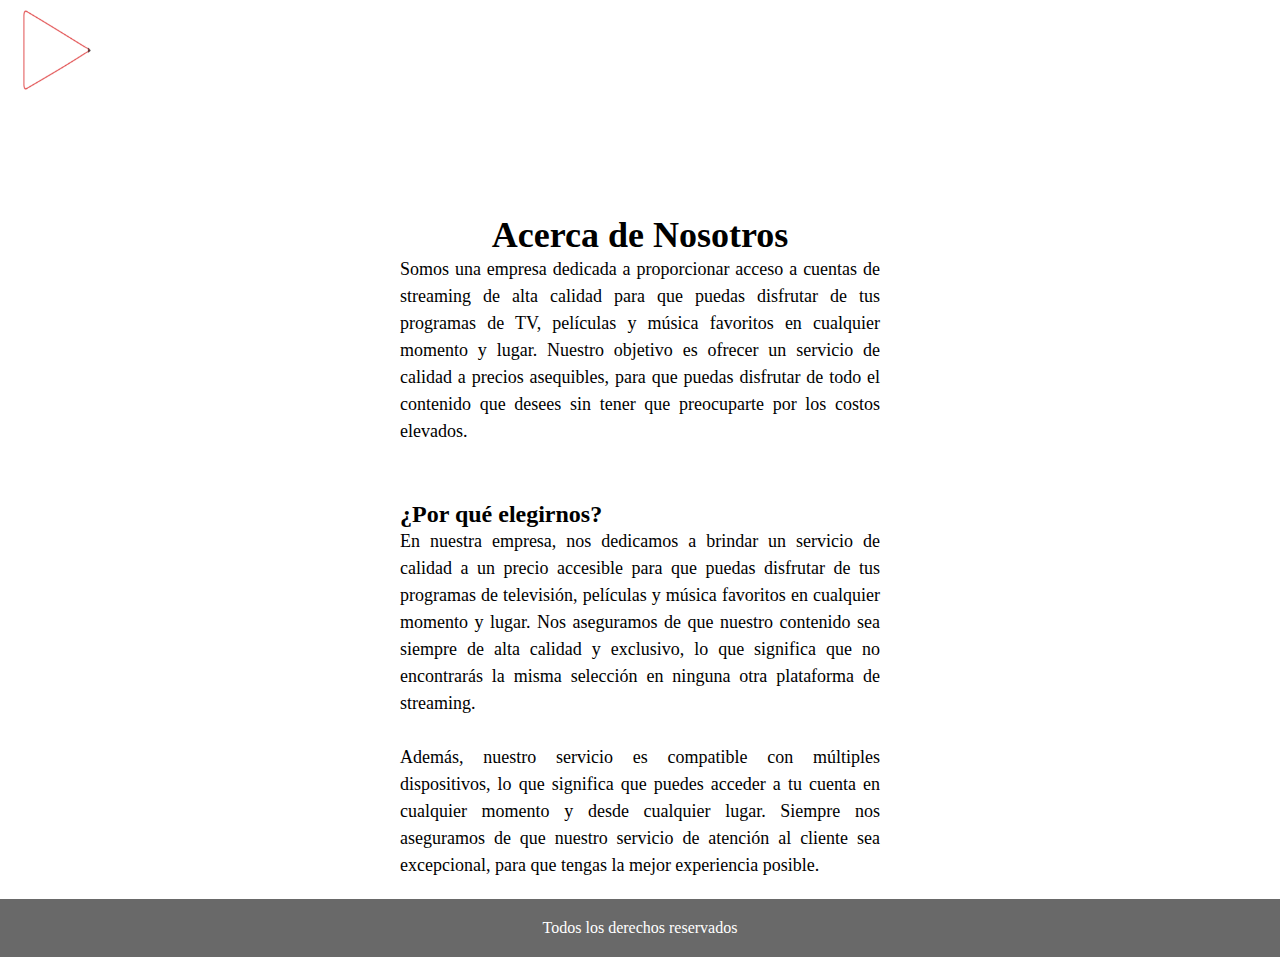
<file: Clase 6 y 7/pages/quienes.html>
<!DOCTYPE html>
<html lang="en">
<head>
    <meta charset="UTF-8">
    <meta http-equiv="X-UA-Compatible" content="IE=edge">
    <meta name="viewport" content="width=device-width, initial-scale=1.0">
    <title>Clase 5</title>
    <link rel="stylesheet" href="../styles/digital.css">
</head>
<body>

    <header>
        <img class="logo" src="../img/LOGO DigitalStreaming sin fondo.png" alt="">

        <nav class="navbar">
            <ul class="menu">
                <li class="menu__item">
                    <a href="../index.html">Inicio</a>
                </li>
                <li class="menu__item active">
                    <a href="./quienes.html">Quienes somos</a>                    
                </li>
                <li class="menu__item">
                    <a href="./contacto.html">Contacto</a>                  

                </li>
            </ul>
        </nav>
    </header>

    <h1>Acerca de Nosotros</h1>
    <p>Somos una empresa dedicada a proporcionar acceso a cuentas de streaming de alta calidad para que puedas disfrutar de tus programas de TV, películas y música favoritos en cualquier momento y lugar. Nuestro objetivo es ofrecer un servicio de calidad a precios asequibles, para que puedas disfrutar de todo el contenido que desees sin tener que preocuparte por los costos elevados.</p>
<br>
<br>
    <h3>¿Por qué elegirnos?</h3>

    <p>En nuestra empresa, nos dedicamos a brindar un servicio de calidad a un precio accesible para que puedas disfrutar de tus programas de televisión, películas y música favoritos en cualquier momento y lugar. Nos aseguramos de que nuestro contenido sea siempre de alta calidad y exclusivo, lo que significa que no encontrarás la misma selección en ninguna otra plataforma de streaming.<br><br>

        Además, nuestro servicio es compatible con múltiples dispositivos, lo que significa que puedes acceder a tu cuenta en cualquier momento y desde cualquier lugar. Siempre nos aseguramos de que nuestro servicio de atención al cliente sea excepcional, para que tengas la mejor experiencia posible.</p>
    
        <footer class="pie">
            Todos los derechos reservados
        </footer>

    
</body>
</html>
</file>
<file: styles/styles.css>
@import url('https://fonts.googleapis.com/css2?family=Bruno+Ace&family=Carlito&family=Sigmar&display=swap');

/*font-family: 'Bruno Ace', cursive;
font-family: 'Carlito', sans-serif;
font-family: 'Sigmar', cursive;
font-family: 'Inconsolata', monospace;*/

*{
    margin: 0;
    padding: 0;
    box-sizing: border-box;
    
}


h2{
    color: white;
    font-size: 24px;text-align: center;
    padding:20px 0 20px 0;
    font-family: 'Bruno Ace', cursive;    
    }

h3{
    color: white;
    font-size: 24px;text-align: center;
    padding:20px 0 20px 0;
    font-family: 'Inconsolata', monospace;

    }
    
ul{
    color: white;
    padding: 20px;
    font-size: 18px;
    text-align: justify;
    font-family: 'Carlito', sans-serif;

    }



.menuP ul{
    display: flex;
    list-style-type: none;
    background-color:rgb(7, 7, 36);
    justify-content:space-around;
    padding: 15px;
    

}


.menuP_item{
    display:inline-block
    
}

.menuP_item a{
    padding: 7px 35px 7px 35px ;
    color:white;
    margin-inline: 10px;
    text-decoration: none;
    font-size: 17px;
    font-family: 'Carlito', sans-serif;


}

.menuP_item.active a{
    border-radius: 50px;
    background-color:tomato;
    
}

.menuP_item a:hover{
    background-color:rgb(3, 3, 21);
    color:lightblue;
    transition: .5s;
}




.texto{
    display: flex;
    align-items: center;
    flex-direction: column;
    background-color:rgb(5, 5, 27) ;
    padding: 100px;
}


.texto h1{
    font-size: 50px;
    padding: 20px;
    text-justify: center;
    color:white;
    font-family: 'Bruno Ace', cursive;

}

.texto h6{
    font-size: 15px;
    padding-top: 10px;
    text-justify: center;
    color:white;
    font-family: 'Inconsolata', monospace;


}


.contenedor{
    background-color:rgb(5, 5, 27);
    display: flex;
    flex-wrap: wrap;
    gap: 30px;
    padding: 20px;
    height: 100%;
    justify-content: space-between;
    overflow: hidden;

}

.pagina:hover{
    box-shadow: rgba(255, 255, 255, 0.25) 0px 22px 70px 4px;
    }

.pagina{
    display: flex;
    flex-direction: column;
    align-items: center;
    background-color:rgb(9, 9, 46);
    padding: 20px;
    width: 48%;
    height: 100%;
    border: 20px;
}

.vacio{
    display: flex;
    flex-direction: column;
    align-items: center;
    padding: 20px;
    width: 48%;
    height: 100%;
    border: 20px;
    color: rgb(5, 5, 27);

}

.pagina:hover{
    border-color:rgb(34, 34, 85);
    transition: .5s ease ;
}



.imagen{
    width: 100%;

}

.contenido{
    width: 100%;
    color:white;
    text-decoration: none;
    
}





h2{
    color: white;
    font-size: 24px;text-align: center;
    padding:20px 0 20px 0;
    font-family: 'Inconsolata', monospace;
    }

h3{
    color: white;
    font-size: 24px;text-align: center;
    padding:20px 0 20px 0;
    }
    
ul{
    color: white;
    padding: 20px;
    font-size: 18px;
    text-align: justify;
    }
</file>
<file: Clase 3/styles/style.css>
@import url('https://fonts.googleapis.com/css2?family=Merriweather:wght@300;700;900&display=swap');


*{
    margin:0;
    padding: 0;
    box-sizing: border-box;
    font-family: 'Merriweather', serif;

}




.menu{
    background-color: black;
    padding: 20px;
    list-style-type: none;
    font-weight: 700;
    text-align: end;
    
}

.menu li{
    display:inline;
    margin-right: 10px;
}

.menu li a{
    color: white;

}


.lista {
    background-color: gray;
    padding: 20px;
    text-align: center;
}







.caja{
    
    width: 100%;
    height: 500px;
    background-color: black;
    padding: 20px;
    background-image: url("./../img/netflix.jpeg");
    background-size:cover;
    background-repeat: no-repeat;
    background-position: center;
    background-attachment:inherit;
}

.caja p{
    margin: 75px;
    font-size: 25px;
    text-align:justify;
    line-height: 35px;
    color:white
}

.caja h1{
    padding: 20px 0 0 0;
    text-align: center;
    color:darkred;
    font-size: 40px;

}






.texto2 {
    width: 100%;
    height: 600px;
    background-color: black;
    padding: 20px;
    background-image: url("./../img/disney.jpg");
    background-size:cover;
    background-repeat: no-repeat;
    background-position: center;
    background-attachment:inherit;
}

.texto2 p {
    margin: 75px;
    font-size: 25px;
    text-align:justify;
    line-height: 32px;
    color:white
}

.texto2 h1{
    padding: 20px 0 0 0;
    text-align: center;
    color:darkblue;
    font-size: 40px;

}







.texto3 {
    width: 100%;
    height: 600px;
    background-color: black;
    padding: 20px;
    background-image: url("./../img/spotify.avif");
    background-size:cover;
    background-repeat: no-repeat;
    background-position: center;
    background-attachment:inherit;
}


.texto3 p {
    margin: 75px;
    font-size: 25px;
    text-align:justify;
    line-height: 32px;
    color:white
}


.texto3 h1{
    padding: 20px 0 0 0;
    text-align: center;
    color:green;
    font-size: 40px;

}
</file>
<file: Clase 4/styles/style.css>
@import url('https://fonts.googleapis.com/css2?family=Bruno+Ace&family=Merriweather:wght@700;900&display=swap');

/*font-family: 'Bruno Ace', cursive;
font-family: 'Merriweather', serif;*/

*{
    margin: 0;
    padding: 0;
    box-sizing: border-box;
}


.menu{
    list-style-type: none;
    background-color: black;
    padding-block: 25px;
    text-align: right;
    position:sticky;
    top:0;
    z-index: 1;

}


.menu_item{
    display:inline-block
    
}

.menu_item a{
    color:white;
    margin-inline: 10px;
    text-decoration: none;
    font-size: 20px;
}

.menu_item.active a,
.menu_item a:hover{
    text-decoration: underline;
}


main{
    padding: 40px;
}


/*NETFLIX*/

.netflix{
    width: 30%;
    background-color:brown ;
    padding: 10px;
    border-radius: 10px;
    display:inline-block;
    margin-inline:1.5%;

}


.Nimagen{
    width: 100%;
}

.Ntitulo{
    font-size: 20px;
    font-family: 'Bruno Ace', cursive;
    text-align: center;
}

.Nparrafo{
    font-family: 'Merriweather', serif;
    font-size: 12px;
    text-align: justify;
    padding: 10px;

}


.Nboton{
    background-color:darkred;
    color:white ;
    padding: 5px;
    border:none;
    border-radius: 10px;
    
}

/*DISNEY*/

.disney{
    width: 30%;
    background-color:darkblue ;
    padding: 10px;
    border-radius: 10px;
    display:inline-block;
    margin-inline:1.5%;

}


.Dimagen{
    width: 100%;
}

.Dtitulo{
    font-size: 20px;
    font-family: 'Bruno Ace', cursive;
    text-align: center;
}

.Dparrafo{
    font-family: 'Merriweather', serif;
    font-size: 12px;
    text-align: justify;
    padding: 10px;

}


.Dboton{
    background-color:blue;
    color:white ;
    padding: 5px;
    border:none;
    border-radius: 10px;
    
    
}

/*SPOTIFY*/

.spotify{
    width: 30%;
    background-color:darkgreen ;
    padding: 10px;
    border-radius: 10px;
    display:inline-block;
    margin-inline:1.5%;

}


.Simagen{
    width: 216px;
    height: 216px;
    display: block; 
    margin-left: auto;
    margin-right: auto;
}

.Stitulo{
    font-size: 20px;
    font-family: 'Bruno Ace', cursive;
    text-align: center;
}

.Sparrafo{
    font-family: 'Merriweather', serif;
    font-size: 12px;
    text-align: justify;
    padding: 10px;

}


.Sboton{
    background-color:green;
    color:white ;
    padding: 5px;
    border:none;
    border-radius: 10px;
    
    
}


/*AMAZON*/

.amazon{
    width: 30%;
    background-color:darkturquoise;
    padding: 10px;
    border-radius: 10px;
    display:inline-block;
    margin:1.5%;

}


.Aimagen{
    width: 275px;
    height: 275px;
    display: block; 
    margin-left: auto;
    margin-right: auto;

}

.Atitulo{
    font-size: 20px;
    font-family: 'Bruno Ace', cursive;
    text-align: center;
}

.Aparrafo{
    font-family: 'Merriweather', serif;
    font-size: 12px;
    text-align: justify;
    padding: 10px;

}


.Aboton{
    background-color:cornflowerblue;
    color:white ;
    padding: 5px;
    border:none;
    border-radius: 10px;
    
}


/*MAGISTV*/

.magistv{
    width: 30%;
    background-color:coral ;
    padding: 10px;
    border-radius: 10px;
    display:inline-block;
    margin:1.5%;

}


.Mimagen{
    width: 400px;
    height: 260px;
    display: block; 
    margin-left: auto;
    margin-right: auto;}

.Mtitulo{
    font-size: 20px;
    font-family: 'Bruno Ace', cursive;
    text-align: center;
}

.Mparrafo{
    font-family: 'Merriweather', serif;
    font-size: 12px;
    text-align: justify;
    padding: 10px;

}


.Mboton{
    background-color:indianred;
    color:white ;
    padding: 5px;
    border:none;
    border-radius: 10px;
    
}

/*HBO*/

.hbo{
    width: 30%;
    background-color:darkmagenta;
    padding: 10px;
    border-radius: 10px;
    display:inline-block;
    margin:1.5%;

}


.Himagen{
    width: 100%;
    height: 100%;
    display: block; 
    margin-left: auto;
    margin-right: auto;}

.Htitulo{
    font-size: 20px;
    font-family: 'Bruno Ace', cursive;
    text-align: center;
}

.Hparrafo{
    font-family: 'Merriweather', serif;
    font-size: 12px;
    text-align: justify;
    padding: 10px;

}


.Hboton{
    background-color:blueviolet;
    color:white ;
    padding: 5px;
    border:none;
    border-radius: 10px;
    
}





.ws{
    position: fixed;
    bottom:10px;
    right:10px;
    width: 100px;
}


h1{
    text-align: center;
    font-size: 36px;
    margin-top: 50px;
    }
    
    h3{
    font-size: 24px;
    margin-left: 50px;
    padding-left: 350px;

    }
    
    p{
    font-size: 18px;
    line-height: 1.5;
    margin-top: 20px;
    text-align: justify;
    padding: 0 400px 0 400px;
    }
</file>
<file: Clase 5/styles/style.css>
@import url('https://fonts.googleapis.com/css2?family=Bruno+Ace&family=Merriweather:wght@700;900&display=swap');

/*font-family: 'Bruno Ace', cursive;
font-family: 'Merriweather', serif;*/

*{
    margin: 0;
    padding: 0;
    box-sizing: border-box;
    font-family: 'Merriweather', serif;
}

.menuP ul{
    display: flex;
    list-style-type: none;
    background-color:rgb(7, 7, 36);
    justify-content:space-around;
    padding: 15px;
    

}


.menuP_item{
    display:inline-block
    
}

.menuP_item a{
    padding: 7px 35px 7px 35px ;
    color:white;
    margin-inline: 10px;
    text-decoration: none;
    font-size: 17px;
    font-family: 'Carlito', sans-serif;


}

.menuP_item.active a{
    border-radius: 50px;
    background-color:tomato;
    
}

.menuP_item a:hover{
    color:lightblue;
    transition: .5s;
}

.logo{
    width: 100px;
}

.header1{
    background-color: black;
    display: flex;
    justify-content: space-between;
}

.menu {
      display:flex;
      list-style-type: none;
      
   
}
.navbar{
    display: flex;
    align-items: center;
}

.menu__item{
    margin: 10px;
}

.menu__item a{
    text-decoration: none;
    color:white;
}

.menu__item.active a{
    text-decoration: underline;
}


.imagenPrincipal{
    background-image: url("../img/streaming.jpg");
    height: 80vh;
    background-repeat: no-repeat;
    background-size: cover;
    background-position: center;
    display: flex;
    justify-content: center;
    align-items: center;
    flex-direction: column;
    padding-inline: 150px;
}



.imagenPrincipal h2{
    color:white;
    font-size: 50px;
    font-family: 'Bruno Ace', cursive;
}

.parrafo_logo p{
    background-color: black;
    padding: 150px;
    display: flex;
    height: 50vh;
    color:white;
    text-align: center;
    justify-content: center;
    align-items: center;
    line-height: 30px;
    display: flex;
    align-items: center;
}

.tarjetas{
    display: flex;
    padding: 30px;
    gap:30px;
    background-color: black;
    padding: 20px;
}




/*Netflix*/

.netflix{
    background-color:brown ;
    border-radius: 10px;
    display: flex;
    overflow: hidden;
    flex-direction: column;
    align-items: center;
    padding: 20px;
    width: 33%;

}


.Nimagen{
    width: 100%;
}

.Ntitulo{
    padding-top: 20px;
    font-size: 20px;
    font-family: 'Bruno Ace', cursive;
    text-align: center;
}

.Nparrafo{
    font-family: 'Merriweather', serif;
    font-size: 12px;
    text-align: justify;
    padding: 10px;

}


.Nboton{
    background-color:darkred;
    color:white ;
    padding: 5px;
    border:none;
    border-radius: 10px;
    
}

/*DISNEY*/

.disney{
    background-color:darkblue ;
    border-radius: 10px;
    display: flex;
    overflow: hidden;
    flex-direction: column;
    align-items: center;
    padding: 20px;
    width: 33%;


}


.Dimagen{
    width: 100%;
}

.Dtitulo{
    padding-top: 20px;
    font-size: 20px;
    font-family: 'Bruno Ace', cursive;
    text-align: center;
}

.Dparrafo{
    font-family: 'Merriweather', serif;
    font-size: 12px;
    text-align: justify;
    padding: 10px;

}


.Dboton{
    background-color:blue;
    color:white ;
    padding: 5px;
    border:none;
    border-radius: 10px;
    
    
}

/*SPOTIFY*/

.spotify{
    background-color:darkgreen ;
    border-radius: 10px;
    display: flex;
    overflow: hidden;
    flex-direction: column;
    align-items: center;
    padding: 20px;
    width: 34%;

}


.Simagen{
    width: 40%;

}

.Stitulo{
    padding-top: 20px;

    font-size: 20px;
    font-family: 'Bruno Ace', cursive;
    text-align: center;
}

.Sparrafo{
    font-family: 'Merriweather', serif;
    font-size: 12px;
    text-align: justify;
    padding: 10px;

}


.Sboton{
    background-color:green;
    color:white ;
    padding: 5px;
    border:none;
    border-radius: 10px;
    
    
}

.pie{
    background-color:dimgray;
    color:white;
    text-align: center;
    display:flex;
    padding: 20px;
    justify-content: center;
    
}

h1{
    text-align: center;
    font-size: 36px;
    margin-top: 50px;
    }
    
    h3{
    font-size: 24px;
    margin-left: 50px;
    padding-left: 350px;

    }
    
    p{
    font-size: 18px;
    line-height: 1.5;
    text-align: justify;
    padding: 0 400px 0 400px;
    padding-bottom: 20px;
    }
</file>
<file: Clase 6 y 7/styles/digital.css>
*{
    margin: 0;
    padding: 0;
    box-sizing: border-box;
}


.logo{
    width: 100px;
}



.menu {
      display:flex;
      list-style-type: none;
      
   
}
.navbar{
    display: flex;
    align-items: center;
}

.menu__item{
    margin: 10px;
}

.menu__item a{
    text-decoration: none;
    color:white;
}

.menu__item.active a{
    text-decoration: underline;
}



.container{
    display: grid;
    width: 100%;
    height: 100vh;
    grid-template-columns: repeat(4,1fr) ;
    grid-template-rows:  1fr 1fr;
    grid-template-areas: 
        "logo logo cuentas quien"
        "logo logo cuentas contacto";
}


.logos{
    grid-area: logo;
    background-color: black;
    background-image: url(../img/62795109_101.jpg);
    background-repeat: no-repeat;
    background-size: cover;
    color:white;

}


.logos{
    transition: widht 1s;
}
.logos:hover{
    width: 100%;
}


.cuentas{
    display: flex;
    align-items: center;
    justify-content: center;    
    background-repeat: no-repeat;
    background-size: cover;
    grid-area: cuentas;
    background-color:cornsilk;

}


.cuentas h2,a{
    text-align: center;
    font-size: 35px;
    color:black;
    text-decoration: none;
}

.cuentas img {
    max-width: 100%;
    height: auto;
    object-fit: contain;
  }
  


.play{
    width: 300px;
}


.quien{
  display: flex;
  align-items: center;
  justify-content: center;
  grid-area: quien;
  background-color: white;
}

.quien h2,a{
    text-align: center;
    font-size: 35px;
    color:black;
    text-decoration: none;
}

.quien img{
    width: 250px;

}


.contacto{
    display: flex;
    grid-area: contacto;
    background-color: bisque;


}

.contacto img{
    width: 250px;
}

.contacto h2,a{
    text-align: center;
    font-size: 35px;
    color:black;
    text-decoration: none;
}


.tarjetas{
    display: flex;
    padding: 30px;
    gap:30px;
    background-color: black;
    padding: 20px;
}

/*Netflix*/

.netflix{
    background-color:brown ;
    border-radius: 10px;
    display: flex;
    overflow: hidden;
    flex-direction: column;
    align-items: center;
    padding: 20px;
    width: 33%;

}


.Nimagen{
    width: 100%;
}

.Ntitulo{
    padding-top: 20px;
    font-size: 20px;
    font-family: 'Bruno Ace', cursive;
    text-align: center;
}

.Nparrafo{
    font-family: 'Merriweather', serif;
    font-size: 12px;
    text-align: justify;
    padding: 10px;

}


.Nboton{
    background-color:darkred;
    color:white ;
    padding: 5px;
    border:none;
    border-radius: 10px;
    
}

/*DISNEY*/

.disney{
    background-color:darkblue ;
    border-radius: 10px;
    display: flex;
    overflow: hidden;
    flex-direction: column;
    align-items: center;
    padding: 20px;
    width: 33%;


}


.Dimagen{
    width: 100%;
}

.Dtitulo{
    padding-top: 20px;
    font-size: 20px;
    font-family: 'Bruno Ace', cursive;
    text-align: center;
}

.Dparrafo{
    font-family: 'Merriweather', serif;
    font-size: 12px;
    text-align: justify;
    padding: 10px;

}


.Dboton{
    background-color:blue;
    color:white ;
    padding: 5px;
    border:none;
    border-radius: 10px;
    
    
}

/*SPOTIFY*/

.spotify{
    background-color:darkgreen ;
    border-radius: 10px;
    display: flex;
    overflow: hidden;
    flex-direction: column;
    align-items: center;
    padding: 20px;
    width: 34%;

}


.Simagen{
    width: 40%;

}

.Stitulo{
    padding-top: 20px;

    font-size: 20px;
    font-family: 'Bruno Ace', cursive;
    text-align: center;
}

.Sparrafo{
    font-family: 'Merriweather', serif;
    font-size: 12px;
    text-align: justify;
    padding: 10px;

}


.Sboton{
    background-color:green;
    color:white ;
    padding: 5px;
    border:none;
    border-radius: 10px;
    
    
}

.pie{
    background-color:dimgray;
    color:white;
    text-align: center;
    display:flex;
    padding: 20px;
    justify-content: center;
    
}

h1{
    text-align: center;
    font-size: 36px;
    margin-top: 50px;
    }
    
    h3{
    font-size: 24px;
    margin-left: 50px;
    padding-left: 350px;

    }
    
    p{
    font-size: 18px;
    line-height: 1.5;
    text-align: justify;
    padding: 0 400px 0 400px;
    padding-bottom: 20px;
    }
</file>
<file: Clase 8/styles/style.css>
*{
    margin: 0;
    padding: 0;
    box-sizing: border-box;
}




.logo_menu{
    width: 100px;
}



.menu {
      display:flex;
      list-style-type: none;
      
   
}

.navbar{
    display: flex;
    align-items: center;
}

.item a{
    color: white;
    padding-right: 50px;
    text-decoration: none;
    font-size:25px ;

}





.parrafo_logo h2{
    color:white;
    font-size: 50px;
    font-family: 'Bruno Ace', cursive;
    background-color: black;
    text-align: center;
}

.parrafo_logo p{
    background-color: black;
    padding: 150px;
    display: flex;
    height: 50vh;
    color:white;
    text-align: center;
    justify-content: center;
    align-items: center;
    line-height: 30px;
    display: flex;
    align-items: center;
}














.tarjetas{
    display: flex;
    padding: 30px;
    gap:30px;
    background-color: white;
    padding: 20px;
    height: 100vh;
    background-color: black;
}



/*Netflix*/

.supernetflix{
    background-color:brown ;
    border-radius: 10px;
    display: flex;
    overflow: hidden;
    flex-direction: column;
    align-items: center;
    padding: 20px;
    width: 33%;
    height: 450px;
    -webkit-animation: slide-in-blurred-left 0.6s cubic-bezier(0.230, 1.000, 0.320, 1.000) both;
    animation: slide-in-blurred-left 0.6s cubic-bezier(0.230, 1.000, 0.320, 1.000) both;

}

.netflix:hover{
    transform: scale(1.1);
    transition: all .5s;
    box-shadow: rgba(0, 0, 0, 0.25) 0px 54px 55px, rgba(0, 0, 0, 0.12) 0px -12px 30px, rgba(0, 0, 0, 0.12) 0px 4px 6px, rgba(0, 0, 0, 0.17) 0px 12px 13px, rgba(0, 0, 0, 0.09) 0px -3px 5px;

}


.Nimagen{
    width: 100%;
}

.Ntitulo{
    padding-top: 20px;
    font-size: 20px;
    font-family: 'Bruno Ace', cursive;
    text-align: center;
}

.Nparrafo{
    font-family: 'Merriweather', serif;
    font-size: 12px;
    text-align: justify;
    padding: 10px;

}


.Nboton{
    background-color:darkred;
    color:white ;
    padding: 5px;
    border:none;
    border-radius: 10px;
    
}

/*DISNEY*/

.superdisney{
    background-color:darkblue ;
    border-radius: 10px;
    display: flex;
    overflow: hidden;
    flex-direction: column;
    align-items: center;
    padding: 20px;
    width: 33%;
    height: 450px;
    -webkit-animation: slide-in-blurred-bottom 0.6s cubic-bezier(0.230, 1.000, 0.320, 1.000) both;
    animation: slide-in-blurred-bottom 0.6s cubic-bezier(0.230, 1.000, 0.320, 1.000) both;


}

.disney:hover{
    transform: scale(1.1);
    transition: all .5s;
    box-shadow: rgba(0, 0, 0, 0.25) 0px 54px 55px, rgba(0, 0, 0, 0.12) 0px -12px 30px, rgba(0, 0, 0, 0.12) 0px 4px 6px, rgba(0, 0, 0, 0.17) 0px 12px 13px, rgba(0, 0, 0, 0.09) 0px -3px 5px;

}

.Dimagen{
    width: 100%;
}

.Dtitulo{
    padding-top: 20px;
    font-size: 20px;
    font-family: 'Bruno Ace', cursive;
    text-align: center;
}

.Dparrafo{
    font-family: 'Merriweather', serif;
    font-size: 12px;
    text-align: justify;
    padding: 10px;

}


.Dboton{
    background-color:blue;
    color:white ;
    padding: 5px;
    border:none;
    border-radius: 10px;
    
    
}

/*SPOTIFY*/

.superspotify{
    background-color:darkgreen ;
    border-radius: 10px;
    display: flex;
    overflow: hidden;
    flex-direction: column;
    align-items: center;
    padding: 20px;
    width: 34%;
    height: 450px;
    -webkit-animation: slide-in-blurred-right 0.6s cubic-bezier(0.230, 1.000, 0.320, 1.000) both;
    animation: slide-in-blurred-right 0.6s cubic-bezier(0.230, 1.000, 0.320, 1.000) both;

}

.spotify:hover{
    transform: scale(1.1);
    transition: all .5s;
    box-shadow: rgba(0, 0, 0, 0.25) 0px 54px 55px, rgba(0, 0, 0, 0.12) 0px -12px 30px, rgba(0, 0, 0, 0.12) 0px 4px 6px, rgba(0, 0, 0, 0.17) 0px 12px 13px, rgba(0, 0, 0, 0.09) 0px -3px 5px;

}


.Simagen{
    width: 40%;

}

.Stitulo{
    padding-top: 20px;

    font-size: 20px;
    font-family: 'Bruno Ace', cursive;
    text-align: center;
}

.Sparrafo{
    font-family: 'Merriweather', serif;
    font-size: 12px;
    text-align: justify;
    padding: 10px;

}


.Sboton{
    background-color:green;
    color:white ;
    padding: 5px;
    border:none;
    border-radius: 10px;
    
    
}





 @-webkit-keyframes slide-in-blurred-left {
    0% {
      -webkit-transform: translateX(-1000px) scaleX(2.5) scaleY(0.2);
              transform: translateX(-1000px) scaleX(2.5) scaleY(0.2);
      -webkit-transform-origin: 100% 50%;
              transform-origin: 100% 50%;
      -webkit-filter: blur(40px);
              filter: blur(40px);
      opacity: 0;
    }
    100% {
      -webkit-transform: translateX(0) scaleY(1) scaleX(1);
              transform: translateX(0) scaleY(1) scaleX(1);
      -webkit-transform-origin: 50% 50%;
              transform-origin: 50% 50%;
      -webkit-filter: blur(0);
              filter: blur(0);
      opacity: 1;
    }
  }
  @keyframes slide-in-blurred-left {
    0% {
      -webkit-transform: translateX(-1000px) scaleX(2.5) scaleY(0.2);
              transform: translateX(-1000px) scaleX(2.5) scaleY(0.2);
      -webkit-transform-origin: 100% 50%;
              transform-origin: 100% 50%;
      -webkit-filter: blur(40px);
              filter: blur(40px);
      opacity: 0;
    }
    100% {
      -webkit-transform: translateX(0) scaleY(1) scaleX(1);
              transform: translateX(0) scaleY(1) scaleX(1);
      -webkit-transform-origin: 50% 50%;
              transform-origin: 50% 50%;
      -webkit-filter: blur(0);
              filter: blur(0);
      opacity: 1;
    }
  }
  
  @-webkit-keyframes slide-in-blurred-right {
    0% {
      -webkit-transform: translateX(1000px) scaleX(2.5) scaleY(0.2);
              transform: translateX(1000px) scaleX(2.5) scaleY(0.2);
      -webkit-transform-origin: 0% 50%;
              transform-origin: 0% 50%;
      -webkit-filter: blur(40px);
              filter: blur(40px);
      opacity: 0;
    }
    100% {
      -webkit-transform: translateX(0) scaleY(1) scaleX(1);
              transform: translateX(0) scaleY(1) scaleX(1);
      -webkit-transform-origin: 50% 50%;
              transform-origin: 50% 50%;
      -webkit-filter: blur(0);
              filter: blur(0);
      opacity: 1;
    }
  }
  @keyframes slide-in-blurred-right {
    0% {
      -webkit-transform: translateX(1000px) scaleX(2.5) scaleY(0.2);
              transform: translateX(1000px) scaleX(2.5) scaleY(0.2);
      -webkit-transform-origin: 0% 50%;
              transform-origin: 0% 50%;
      -webkit-filter: blur(40px);
              filter: blur(40px);
      opacity: 0;
    }
    100% {
      -webkit-transform: translateX(0) scaleY(1) scaleX(1);
              transform: translateX(0) scaleY(1) scaleX(1);
      -webkit-transform-origin: 50% 50%;
              transform-origin: 50% 50%;
      -webkit-filter: blur(0);
              filter: blur(0);
      opacity: 1;
    }
  }
  

@-webkit-keyframes slide-in-blurred-bottom {
    0% {
      -webkit-transform: translateY(1000px) scaleY(2.5) scaleX(0.2);
              transform: translateY(1000px) scaleY(2.5) scaleX(0.2);
      -webkit-transform-origin: 50% 100%;
              transform-origin: 50% 100%;
      -webkit-filter: blur(40px);
              filter: blur(40px);
      opacity: 0;
    }
    100% {
      -webkit-transform: translateY(0) scaleY(1) scaleX(1);
              transform: translateY(0) scaleY(1) scaleX(1);
      -webkit-transform-origin: 50% 50%;
              transform-origin: 50% 50%;
      -webkit-filter: blur(0);
              filter: blur(0);
      opacity: 1;
    }
  }
  @keyframes slide-in-blurred-bottom {
    0% {
      -webkit-transform: translateY(1000px) scaleY(2.5) scaleX(0.2);
              transform: translateY(1000px) scaleY(2.5) scaleX(0.2);
      -webkit-transform-origin: 50% 100%;
              transform-origin: 50% 100%;
      -webkit-filter: blur(40px);
              filter: blur(40px);
      opacity: 0;
    }
    100% {
      -webkit-transform: translateY(0) scaleY(1) scaleX(1);
              transform: translateY(0) scaleY(1) scaleX(1);
      -webkit-transform-origin: 50% 50%;
              transform-origin: 50% 50%;
      -webkit-filter: blur(0);
              filter: blur(0);
      opacity: 1;
    }
  }
</file>
